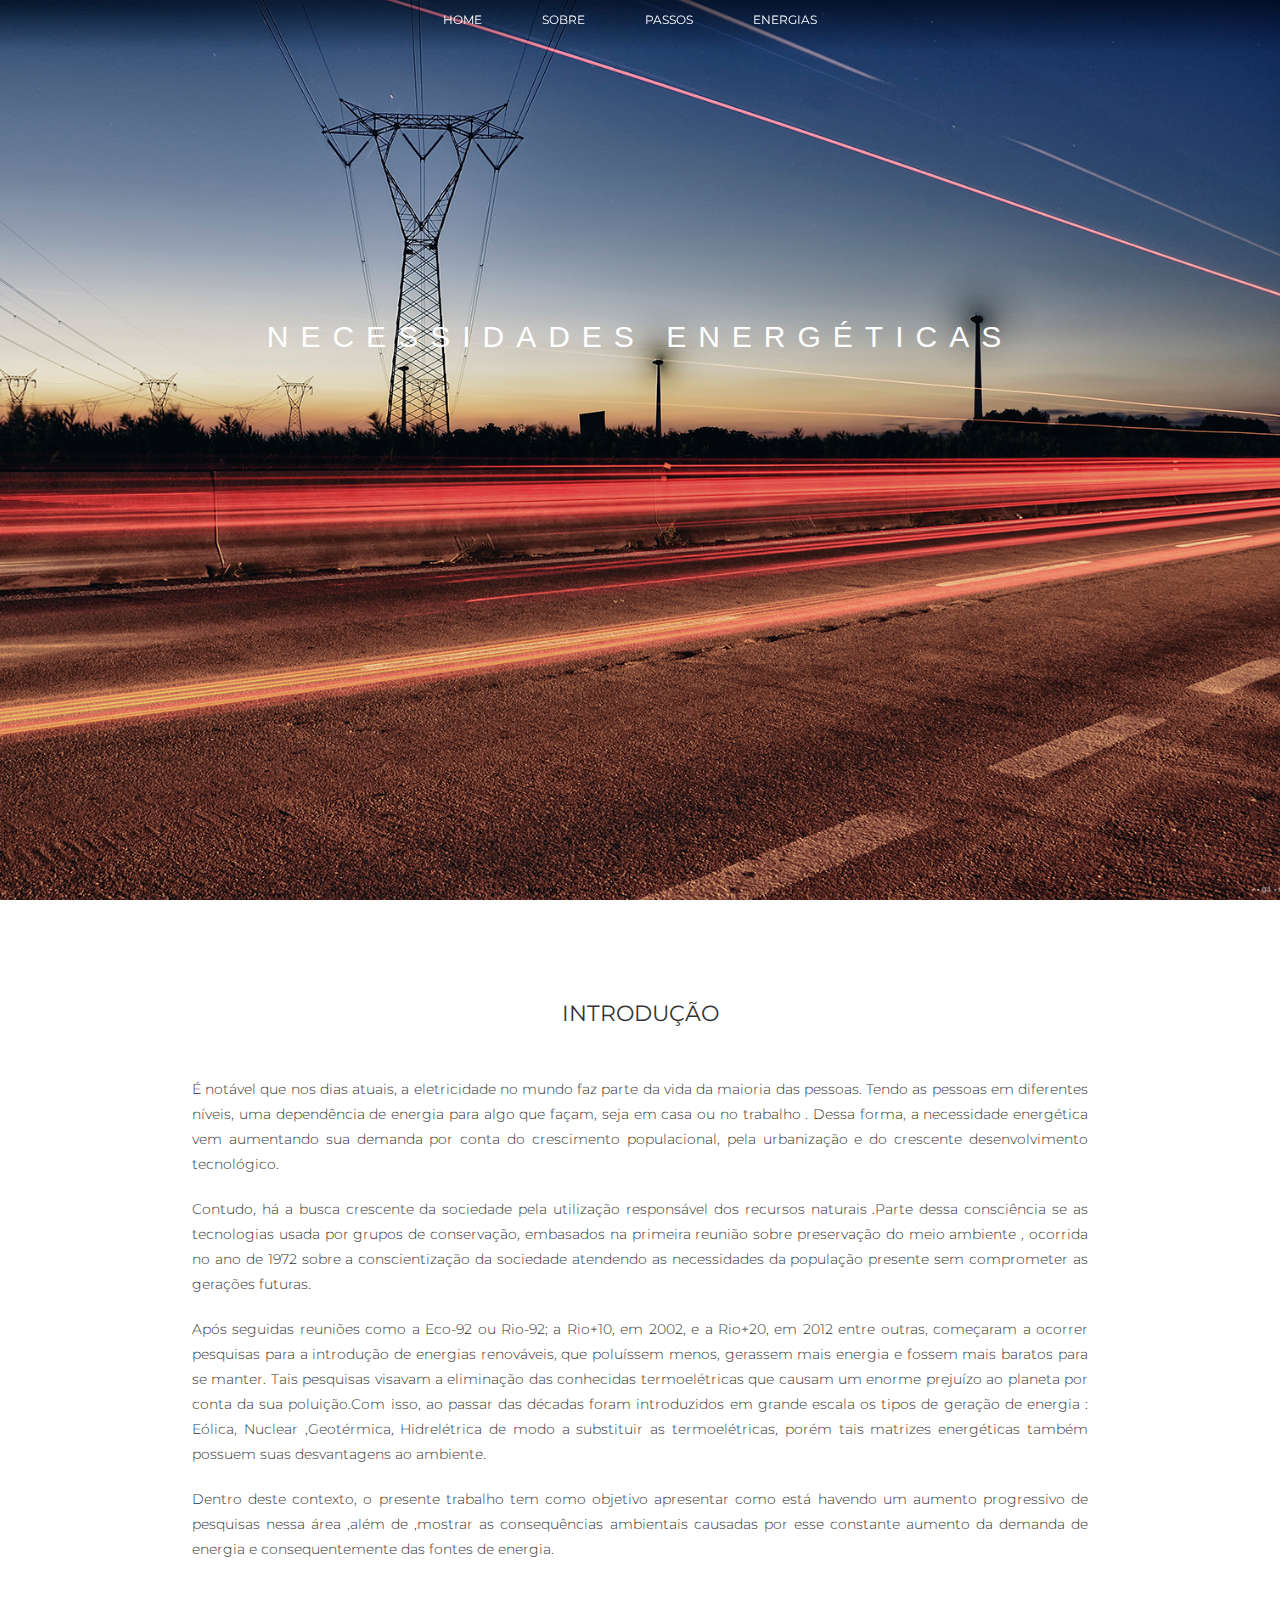
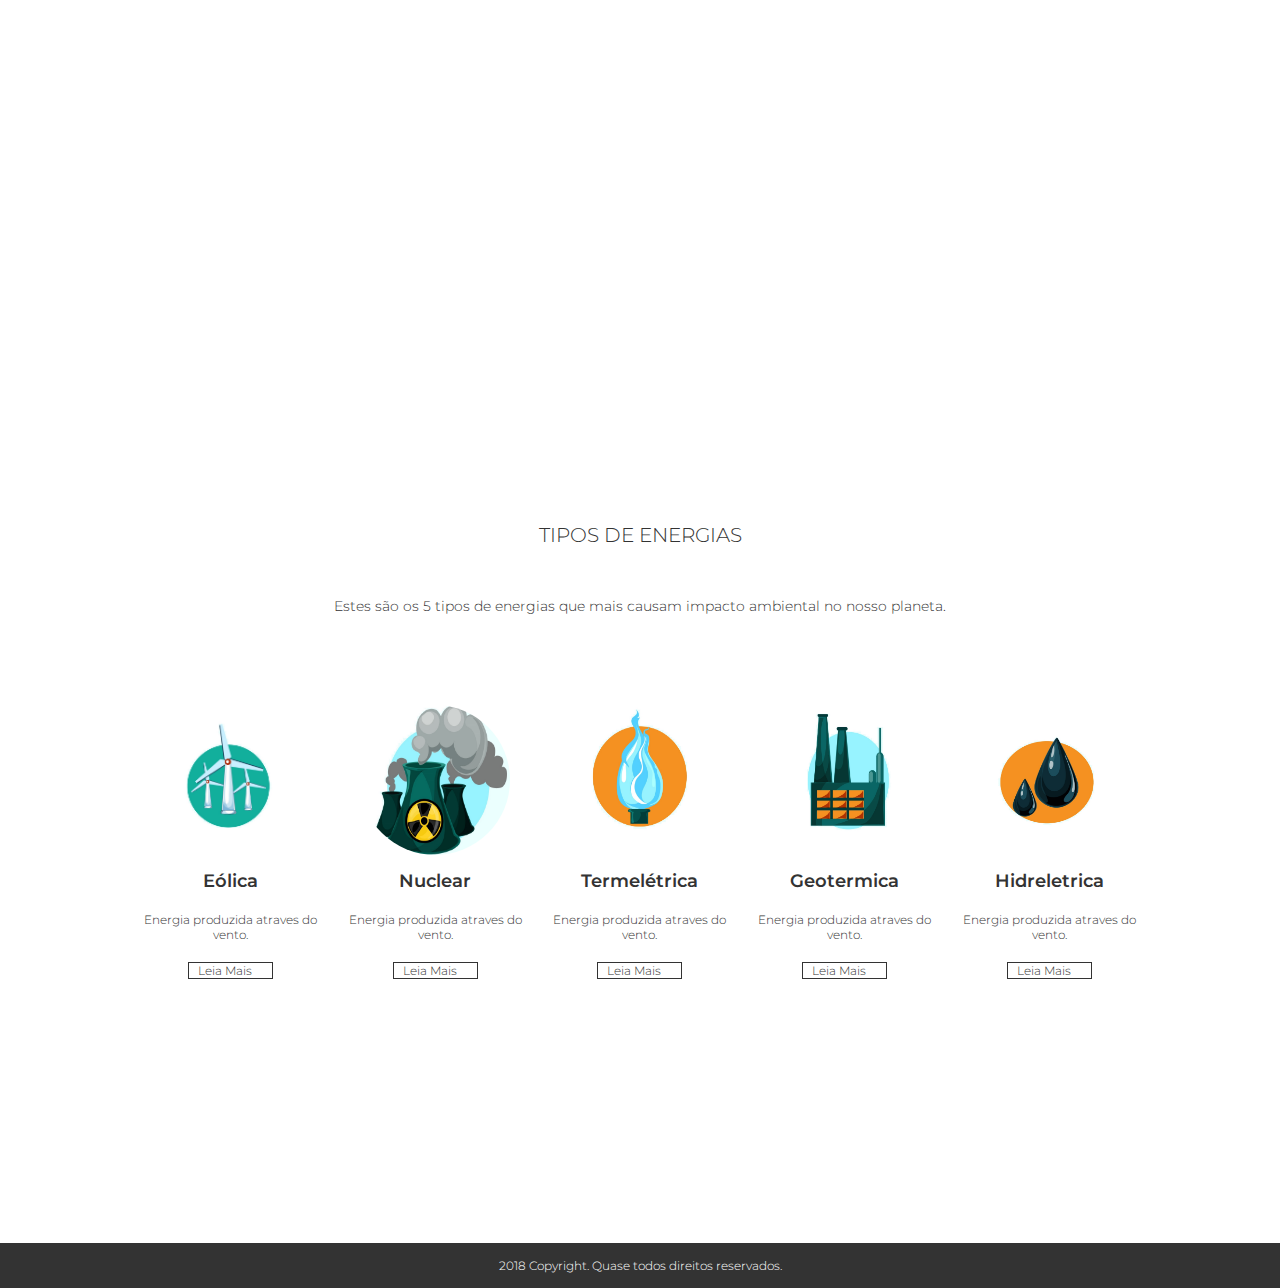
<file: index.html>
<!DOCTYPE html>
<html lang="en">
<head>
    <meta charset="UTF-8">
    <title>Necessidades Energéticas</title>
    
    <link href="https://fonts.googleapis.com/css?family=Quicksand" rel="stylesheet">
    <link href='http://fonts.googleapis.com/css?family=Montserrat:400,700' rel='stylesheet' type='text/css'>
    
    <link rel="stylesheet" href="https://use.fontawesome.com/releases/v5.0.10/css/all.css" integrity="sha384-+d0P83n9kaQMCwj8F4RJB66tzIwOKmrdb46+porD/OvrJ+37WqIM7UoBtwHO6Nlg" crossorigin="anonymous">
    
    
    <link rel="stylesheet" href="css/animate.css">
    <link rel="stylesheet" href="css/hover.css">
    <link rel="stylesheet" href="css/grid.css">
    <link rel="stylesheet" href="css/reset.css">
    <link rel="stylesheet" href="css/style.css">
    
    
    <script src="https://code.jquery.com/jquery-3.3.1.min.js"></script>
    <script type="text/javascript">
        document.documentElement.className += 'js';
    </script>
</head>
<body>
    <section id="intro" class="animated fadeIn">
        <header class="header">
           <div class="menu">
                <nav class="animated bounceInDown">
                    <ul class="nav-header">
                        <li><a href="#intro" class="active hvr-underline-from-center">Home</a></li>
                        <li><a href="#intro_index" class="ativo hvr-underline-from-center">Sobre</a></li>
                        <li><a href="#team-section" class="ativo hvr-underline-from-center">Passos</a></li>
                        <li><a href="#" class="ativo">Energias<i class="fas fa-angle-down"></i></a>
                            <ul>
                                <li><a href="eolica.html" class="hvr-underline-from-center">Eólica</a></li>
                                <li><a href="nuclear.html" class="hvr-underline-from-center">Nuclear</a></li>
                                <li><a href="hidreletrica.html" class="hvr-underline-from-center">Hidrelétrica</a></li>
                                <li><a href="termeletrica.html" class="hvr-underline-from-center">Termelétrica</a></li>
                                <li><a href="geotermica.html" class="hvr-underline-from-center">Geotermica</a></li>
                            </ul>
                        </li>
                    </ul>
                </nav>	    	    
            </div>
        </header>   
       
        <div class="header_title animated fadeIn">
            <h1>Necessidades Energéticas</h1> 
        </div>
        <div class="button_container">
         <div class="button animated bounceInUp">
             <a href="#intro_index" class=""><i class="fas fa-chevron-down"></i>
             </a> 
         </div> 
         </div>
    </section>
    <!--   FIM HEADER INDEX  -->
    
    
    <!--   INICIO INTRODUÇAO INDEX  -->
    <section id="intro_index">
        <div class="conteudo_intro">
           
           <h2>Introdução</h2>
           <hr class="padding">
            <p>É notável que nos dias atuais, a eletricidade no mundo faz parte da vida da maioria das pessoas. Tendo  as pessoas  em diferentes  níveis, uma  dependência de energia  para algo que façam, seja em casa ou  no trabalho . Dessa forma, a necessidade energética  vem aumentando sua demanda por conta do crescimento populacional, pela urbanização e do crescente desenvolvimento tecnológico.</p>
        
            <p>Contudo, há a busca crescente da sociedade pela utilização responsável dos recursos naturais .Parte dessa consciência se as tecnologias usada por grupos de conservação, embasados na primeira reunião sobre preservação do meio ambiente , ocorrida no ano de 1972 sobre a conscientização da sociedade atendendo as necessidades da população presente sem comprometer as gerações futuras.</p>
        
            <p>Após seguidas reuniões como a Eco-92 ou Rio-92; a Rio+10, em 2002, e a Rio+20, em 2012 entre outras, começaram a ocorrer pesquisas para a introdução de energias renováveis, que poluíssem menos, gerassem mais energia e fossem mais baratos para se manter. Tais pesquisas visavam a eliminação das conhecidas termoelétricas que causam um enorme prejuízo ao planeta por conta da sua poluição.Com isso, ao passar das décadas foram introduzidos em grande escala os tipos de geração de energia : Eólica, Nuclear ,Geotérmica, Hidrelétrica de modo a substituir as termoelétricas, porém  tais matrizes energéticas também possuem suas desvantagens ao ambiente. </p>
            
            <p>Dentro deste contexto, o presente trabalho tem como objetivo  apresentar como está havendo um aumento progressivo  de pesquisas nessa área ,além de ,mostrar as consequências ambientais causadas por esse constante aumento da demanda de energia e consequentemente das fontes de energia.</p>
        </div>
    </section>
    <!--   FIM INTRODUÇAO INDEX  -->
    
    
    <!--   INICIO PARALLAX INDEX  -->
    <div class="parallax">
        <div class="parallax-inner">
        </div>
    </div>
    <!--   FIM PARALLAX INDEX  -->
    
    <!--   INICIO TAB-MENU INDEX  -->
    <div id="team-section" class="text-center">
        <div class="container_energia">
            <div class="section-title">
                <h2>Tipos de Energias</h2>
                <hr class="padding">
                <p>Estes são os 5 tipos de energias que mais causam impacto ambiental no nosso planeta.</p>
            </div>

            <div class="containerGeral">
                <div class="box_container">
                    <div class="box_img">
                        <img src="img/vetores/3.jpg" alt="Imagem">                
                    </div> 
                    <div class="box_texto">
                        <h2>Eólica</h2>
                        <p>Energia produzida atraves do vento.</p>
                    </div>
                    
                    <div class="button_energias">
                        <a href="eolica.html">Leia Mais<i class="fas fa-angle-right"></i></a>    
                    </div>
                </div>
           
            <div class="box_container">           
                <div class="box_img">
                    <img src="img/vetores/6.jpg" alt="Imagem">                
                </div>
                <div class="box_texto">
                    <h2>Nuclear</h2>
                    <p>Energia produzida atraves do vento.</p>
                </div>
                
                <div class="button_energias">
                    <a href="nuclear.html">Leia Mais<i class="fas fa-angle-right"></i></a>
                </div>
            </div>
           
            <div class="box_container">           
                <div class="box_img">
                    <img src="img/vetores/10.jpg" alt="Imagem">                
                </div>
                <div class="box_texto">
                    <h2>Termelétrica</h2>
                    <p>Energia produzida atraves do vento.</p>
                </div>
                
                <div class="button_energias">
                    <a href="termeletrica.html">Leia Mais<i class="fas fa-angle-right"></i></a>
                </div>
            </div>
          
            <div class="box_container">           
                <div class="box_img">
                    <img src="img/vetores/8.jpg" alt="Imagem">                
                </div>
                <div class="box_texto">
                    <h2>Geotermica</h2>
                    <p>Energia produzida atraves do vento.</p>
                </div>
                
                <div class="button_energias">
                    <a href="geotermica.html">Leia Mais<i class="fas fa-angle-right"></i></a>
                </div>
            </div>
           
            <div class="box_container">          
                <div class="box_img">
                    <img src="img/vetores/7.jpg" alt="Imagem">                
                </div>
                <div class="box_texto">
                    <h2>Hidreletrica</h2>
                    <p>Energia produzida atraves do vento.</p>
                </div>
                
                <div class="button_energias">
                    <a href="hidreletrica.html">Leia Mais<i class="fas fa-angle-right"></i></a>
                </div>
            </div>
    </div>
        </div>
    </div>
       
    <!--   FIM TAB-MENU INDEX  -->
    
    
    
    <!--   INICIO  RODAPE INDEX  -->
    <footer class="footer">
            <div class="copy">
                <p>2018 Copyright. Quase todos direitos reservados.</p>
            </div>
    </footer>
    <!--   FIM RODAPE INDEX  -->

    
    <script type="text/javascript" src="js/main.js"></script> 
</body>
</html>
</file>
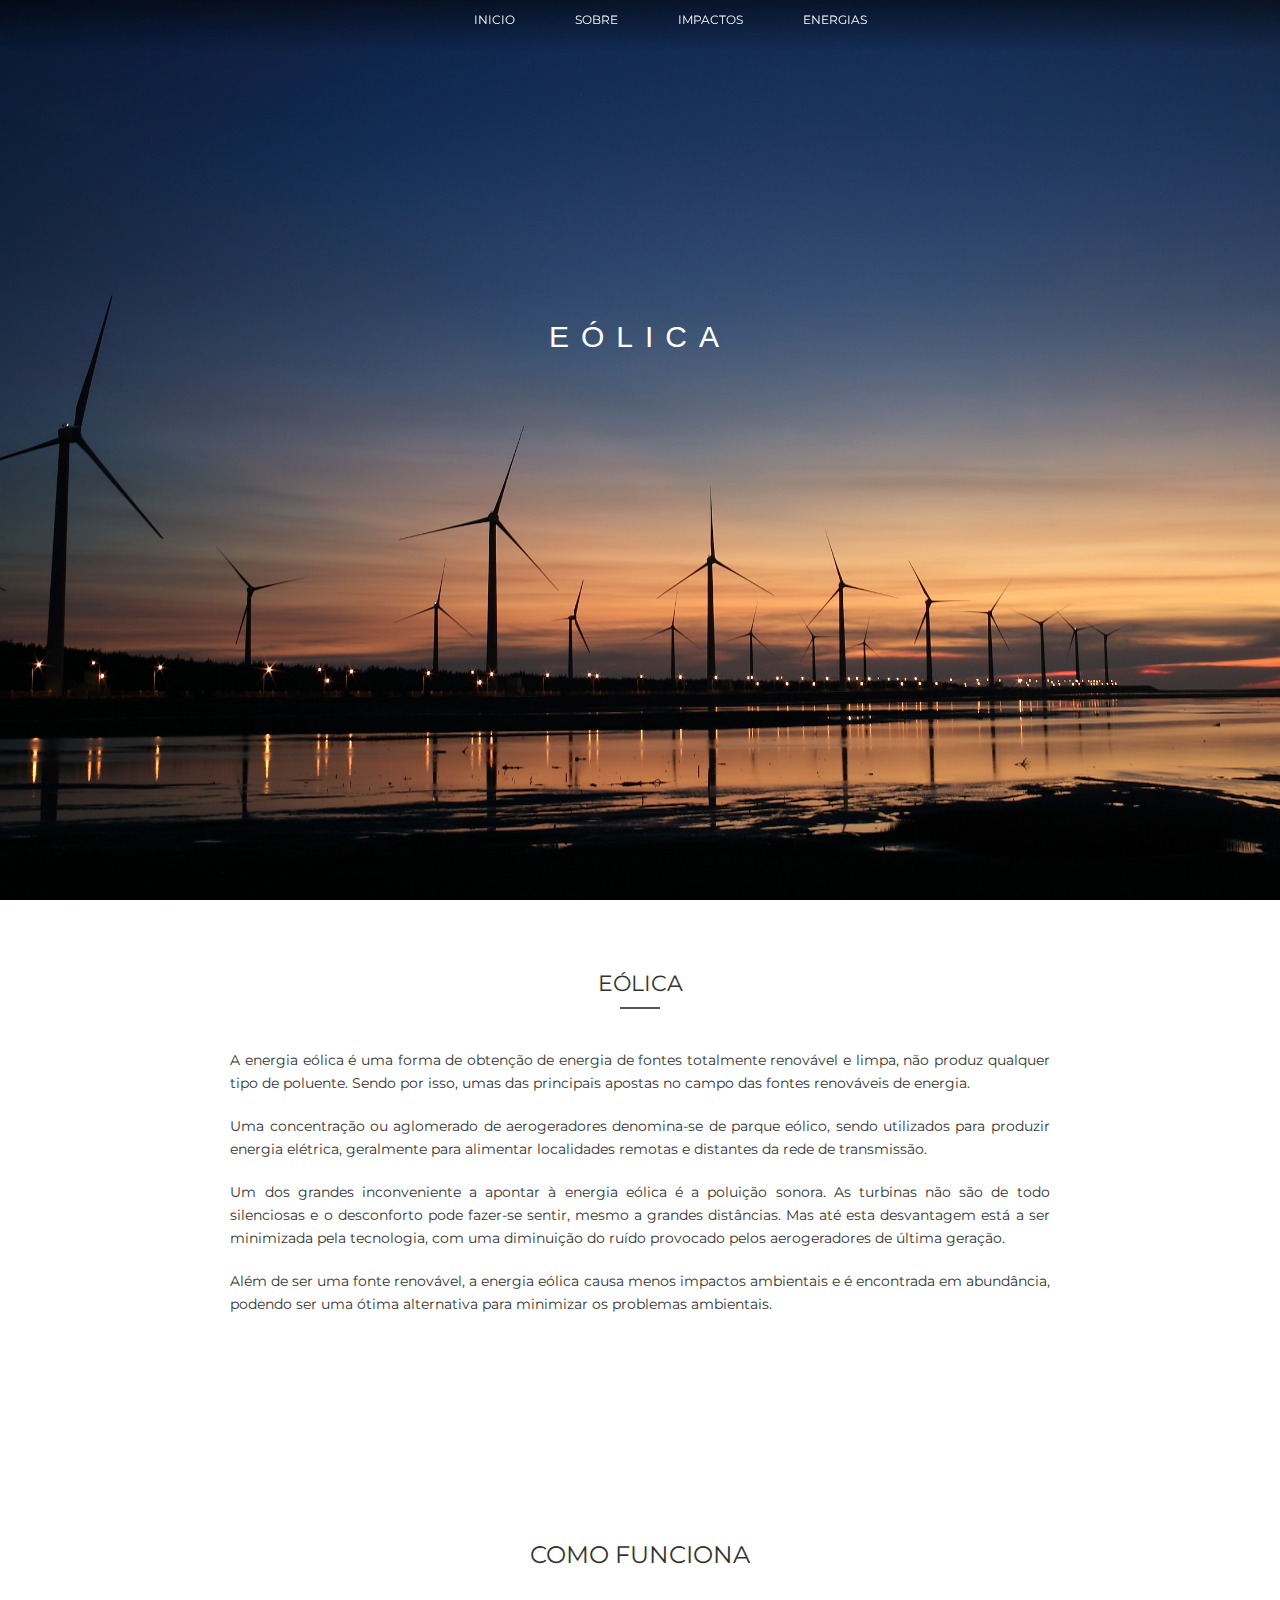
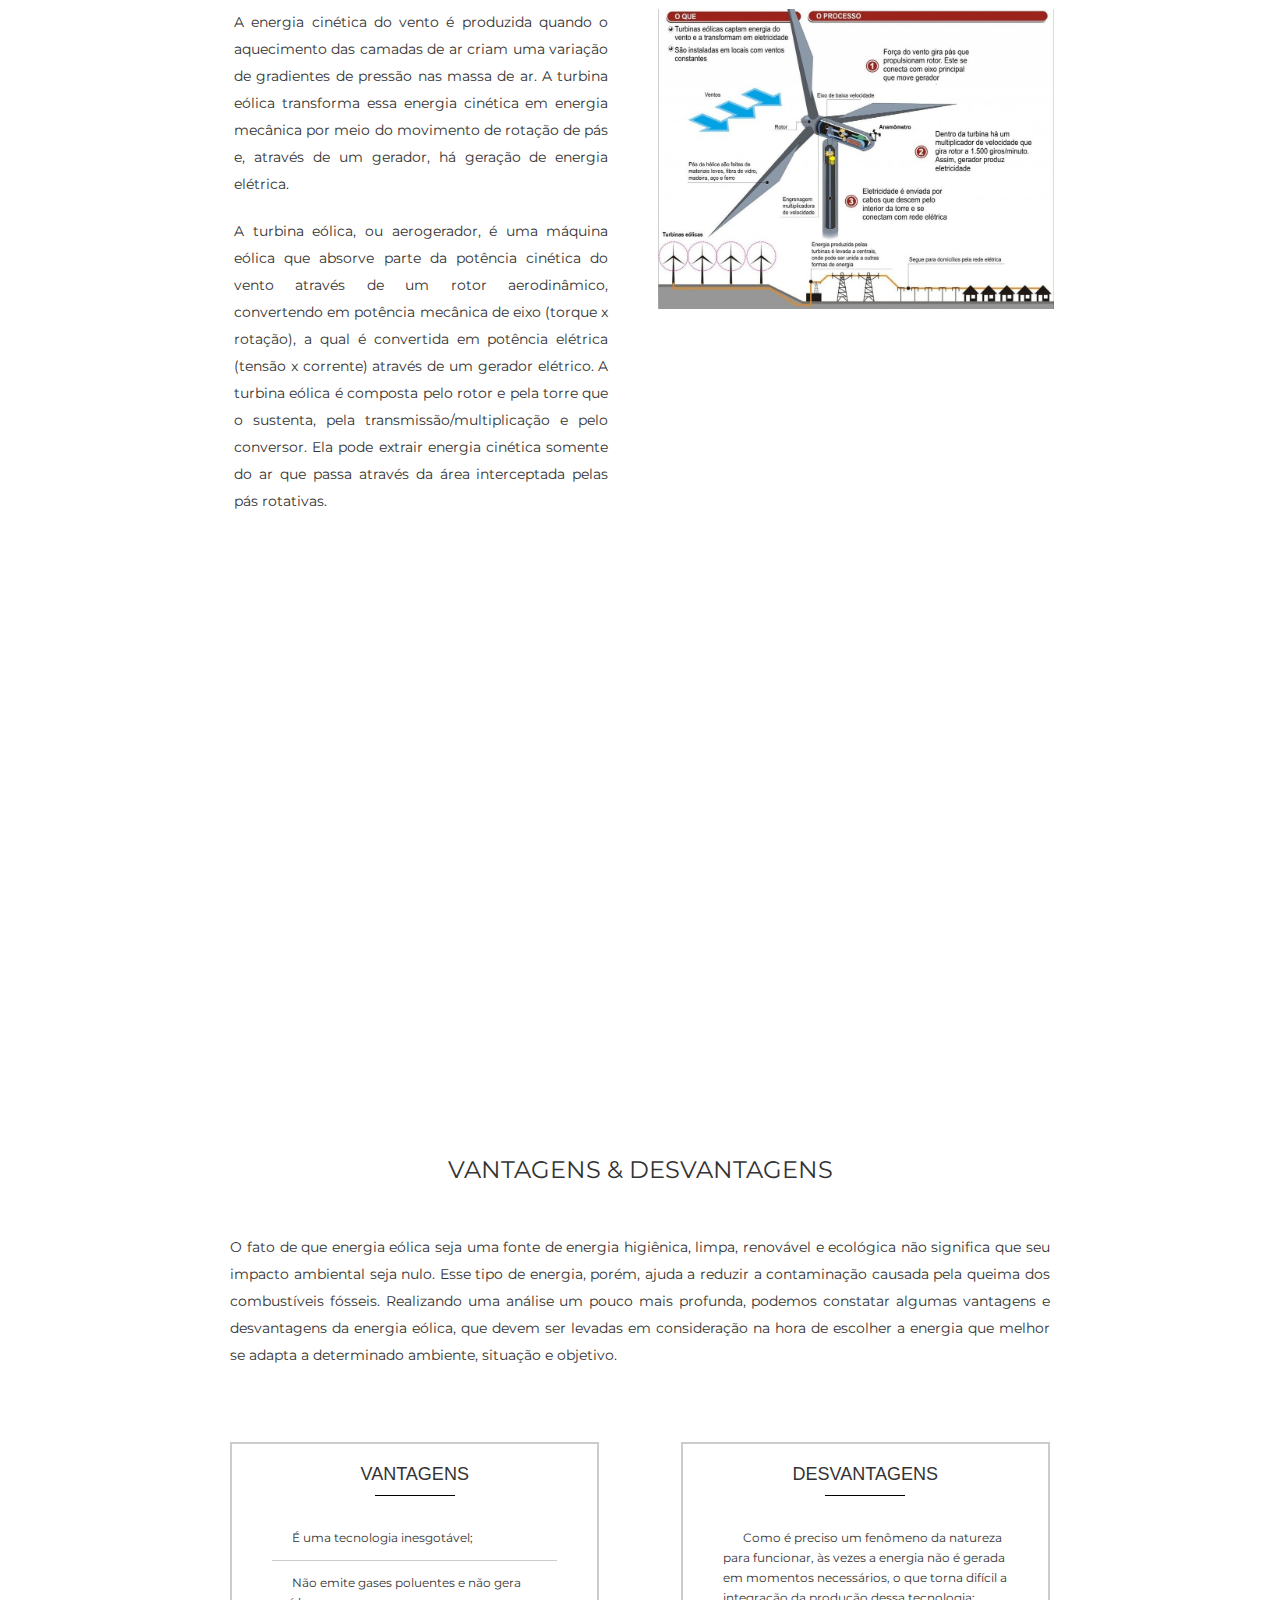
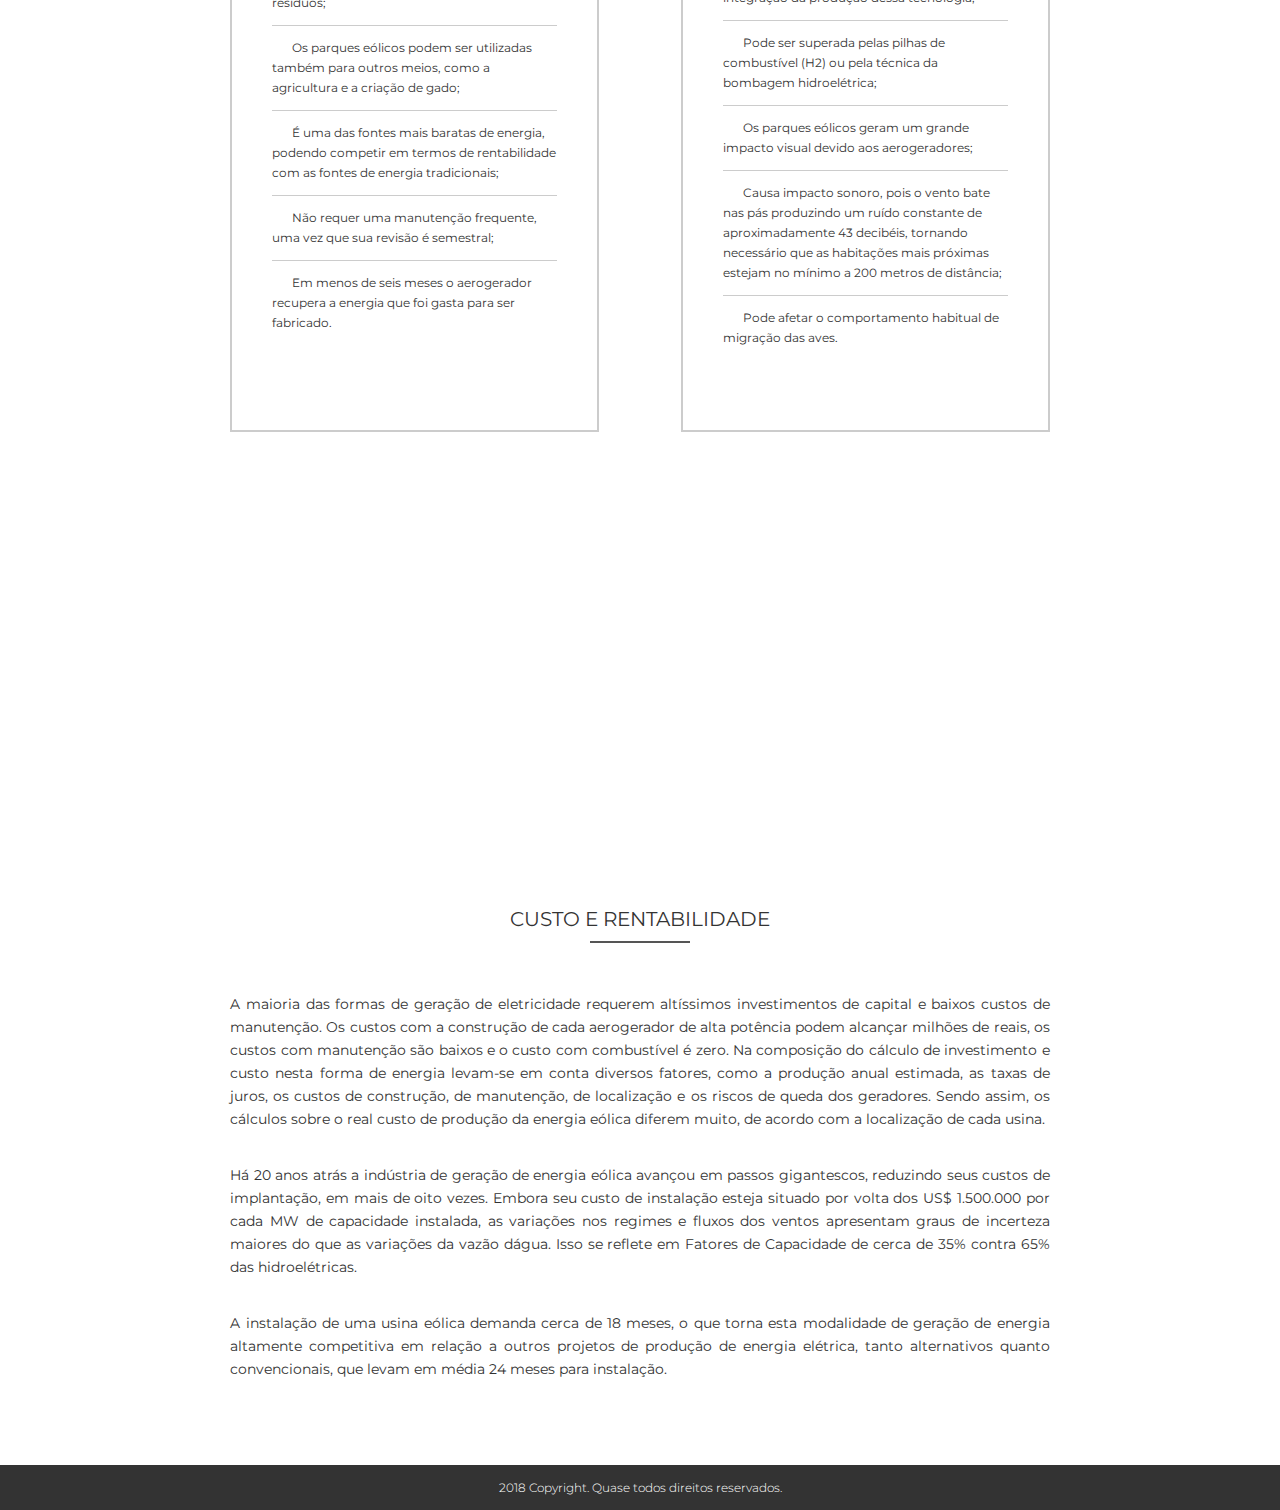
<file: eolica.html>
<!DOCTYPE html>
<html lang="en">
<head>
    <meta charset="UTF-8">
    <title>Eólica</title>
    
    <link href="https://fonts.googleapis.com/css?family=Quicksand" rel="stylesheet">
    <link href='http://fonts.googleapis.com/css?family=Montserrat:400,700' rel='stylesheet' type='text/css'>
    
    <link rel="stylesheet" href="https://use.fontawesome.com/releases/v5.0.10/css/all.css" integrity="sha384-+d0P83n9kaQMCwj8F4RJB66tzIwOKmrdb46+porD/OvrJ+37WqIM7UoBtwHO6Nlg" crossorigin="anonymous">
    
    <link rel="stylesheet" href="css/animate.css">
    <link rel="stylesheet" href="css/hover.css">
    <link rel="stylesheet" href="css/grid.css">
    <link rel="stylesheet" href="css/reset.css">
    <link rel="stylesheet" href="css/style.css">
    
    
    <script src="https://code.jquery.com/jquery-3.3.1.min.js"></script>
    <script type="text/javascript">
        document.documentElement.className += 'js';
    </script>
</head>
<body>
    <section id="intro_eolica" class="animated fadeIn">
        <header class="header">
           <div class="menu">
                <nav class="animated bounceInDown">
                    <ul class="nav-header">
                        <li><a href="index.html" class="ativo"><i class="fas fa-home"></i></a></li>
                        <li><a href="#intro_eolica" class="active hvr-underline-from-center">Inicio</a></li>
                        <li><a href="#introducao_eolica" class="ativo hvr-underline-from-center">Sobre</a></li>
                        <li><a href="#introducao3" class="ativo hvr-underline-from-center">Impactos</a></li>
                        <li><a href="#" class="ativo">Energias<i class="fas fa-angle-down"></i></a>
                            <ul>
                                <li><a href="eolica.html" class="hvr-underline-from-center">Eólica</a></li>
                                <li><a href="nuclear.html" class="hvr-underline-from-center">Nuclear</a></li>
                                <li><a href="hidreletrica.html" class="hvr-underline-from-center">Hidrelétrica</a></li>
                                <li><a href="termeletrica.html" class="hvr-underline-from-center">Termelétrica</a></li>
                                <li><a href="geotermica.html" class="hvr-underline-from-center">Geotermica</a></li>
                            </ul>
                        </li>
                    </ul>
                </nav>	    	    
            </div>
        </header>   
       
        <div class="header_title animated fadeIn">
            <h1>Eólica</h1> 
        </div>
        <div class='button_container'>
         <div class="button animated bounceInUp">
             <a href="#introducao_eolica" class=""><i class="fas fa-chevron-down"></i></a> 
         </div> 
         </div>
    </section>
    <!--   FIM HEADER EOLICA  -->
    
    
    <!--  INICIO INTRODUÇAO EOLICA -->
    <section id="introducao_eolica">
        <div class="texto1_eolica">
            <h2>Eólica</h2>
        
            <p>A energia eólica é uma forma de obtenção de energia de fontes totalmente renovável e limpa, não produz qualquer tipo de poluente. Sendo por isso, umas das principais apostas no campo das fontes renováveis de energia.</p>
        
            <p>Uma concentração ou aglomerado de aerogeradores denomina-se de parque eólico, sendo utilizados para produzir energia elétrica, geralmente para alimentar localidades remotas e distantes da rede de transmissão.</p>
            
            <p>Um dos grandes inconveniente a apontar à energia eólica é a poluição sonora. As turbinas não são de todo silenciosas e o desconforto pode fazer-se sentir, mesmo a grandes distâncias. Mas até esta desvantagem está a ser minimizada pela tecnologia, com uma diminuição do ruído provocado pelos aerogeradores de última geração.</p>
            
            <p>Além de ser uma fonte renovável, a energia eólica causa menos impactos ambientais e é encontrada em abundância, podendo ser uma ótima alternativa para minimizar os problemas ambientais.</p>
        </div>

		<div class="imagem-introducao">
    	</div>
    </section>
    <!--   FIM INTROCUÇAO EOLICA  -->

    <!--  INICIO COMO FUNCIONA EOLICA  -->
    <section id="what_this_eolica">
        <h2>Como funciona</h2>
        <hr>
        
        <div class="funcionamento">            
            <div class="what_texto grid-8">
                <p>A energia cinética do vento é produzida quando o     aquecimento das camadas de ar criam uma variação de gradientes de pressão nas massa de ar. A turbina eólica transforma essa energia cinética em energia mecânica por meio do movimento de rotação de pás e, através de um gerador, há geração de energia elétrica.</p>
                
                <p>A turbina eólica, ou aerogerador, é uma máquina eólica que absorve parte da potência cinética do vento através de um rotor aerodinâmico, convertendo em potência mecânica de eixo (torque x rotação), a qual é convertida em potência elétrica (tensão x corrente) através de um gerador elétrico. A turbina eólica é composta pelo rotor e pela torre que o sustenta, pela transmissão/multiplicação e pelo conversor. Ela pode extrair energia cinética somente do ar que passa através da área interceptada pelas pás rotativas.</p>
            </div>
            
            <div class="what_img grid-8">
                <img src="img/energia/como.jpeg" alt="Eólica">
            </div>    
        </div>
    </section>
    <!--   FIM COMO FUNCIONA EOLICA  -->
    
    
    <!--   INICIO PARALLAX EOLICA  -->
    <div class="parallax_eolica">
        <div class="parallax-inner">
            
        </div>
    </div>
    <!--   FIM PARALLAX EOLICA  -->
    
    
    <!--   INICIO VANTAGENS E DESVANTAGENS EOLICA  -->
    <section id="introducao3">
        <div class="listas">
            <h2>Vantagens & Desvantagens</h2>
            <p>O fato de que energia eólica seja uma fonte de energia higiênica, limpa, renovável e ecológica não significa que seu impacto ambiental seja nulo. Esse tipo de energia, porém, ajuda a reduzir a contaminação causada pela queima dos combustíveis fósseis. Realizando uma análise um pouco mais profunda, podemos constatar algumas vantagens e desvantagens da energia eólica, que devem ser levadas em consideração na hora de escolher a energia que melhor se adapta a determinado ambiente, situação e objetivo.</p>
            
            <div class="conteudo_listas">
                <div class="vantagens">
                    <h3>Vantagens</h3>
                    <ul>
                        <li><i class="fas fa-check"></i>É uma tecnologia inesgotável;</li>
                        <li><i class="fas fa-check"></i>Não emite gases poluentes e não gera resíduos;</li>
                        <li><i class="fas fa-check"></i>Os parques eólicos podem ser utilizadas também para outros meios, como a agricultura e a criação de gado;</li>
                        <li><i class="fas fa-check"></i>É uma das fontes mais baratas de energia, podendo competir em termos de rentabilidade com as fontes de energia tradicionais;</li>
                        <li><i class="fas fa-check"></i>Não requer uma manutenção frequente, uma vez que sua revisão é semestral;</li>
                        <li><i class="fas fa-check"></i>Em menos de seis meses o aerogerador recupera a energia que foi gasta para ser fabricado.</li>
                    </ul>
                </div>
            
                <div class="desvantagens">
                    <h3>Desvantagens</h3>
                    <ul>
                        <li><i class="fas fa-times"></i>Como é preciso um fenômeno da natureza para funcionar, às vezes a energia não é gerada em momentos necessários, o que torna difícil a integração da produção dessa tecnologia;</li>
                        <li><i class="fas fa-times"></i>Pode ser superada pelas pilhas de combustível (H2) ou pela técnica da bombagem hidroelétrica;</li>
                        <li><i class="fas fa-times"></i>Os parques eólicos geram um grande impacto visual devido aos aerogeradores;</li>
                        <li><i class="fas fa-times"></i>Causa impacto sonoro, pois o vento bate nas pás produzindo um ruído constante de aproximadamente 43 decibéis, tornando necessário que as habitações mais próximas estejam no mínimo a 200 metros de distância;</li>
                        <li><i class="fas fa-times"></i>Pode afetar o comportamento habitual de migração das aves.</li>
                    </ul>
                </div>
            </div>    
        </div>
    </section>
    <!--   FIM VANTAGENS E DESVANTAGENS  -->
    

    <!--   INICIO CUSTOS EOLICA  -->
    <section id="custo">
        <div class="texto2 texto_eolica">
            <h2>Custo e Rentabilidade</h2>
        
            <p>A maioria das formas de geração de eletricidade requerem altíssimos investimentos de capital e baixos custos de manutenção. Os custos com a construção de cada aerogerador de alta potência podem alcançar milhões de reais, os custos com manutenção são baixos e o custo com combustível é zero. Na composição do cálculo de investimento e custo nesta forma de energia levam-se em conta diversos fatores, como a produção anual estimada, as taxas de juros, os custos de construção, de manutenção, de localização e os riscos de queda dos geradores. Sendo assim, os cálculos sobre o real custo de produção da energia eólica diferem muito, de acordo com a localização de cada usina.</p>
        
            <p>Há 20 anos atrás a indústria de geração de energia eólica avançou em passos gigantescos, reduzindo seus custos de implantação, em mais de oito vezes. Embora seu custo de instalação esteja situado por volta dos US$ 1.500.000 por cada MW de capacidade instalada, as variações nos regimes e fluxos dos ventos apresentam graus de incerteza maiores do que as variações da vazão dágua. Isso se reflete em Fatores de Capacidade de cerca de 35% contra 65% das hidroelétricas.</p>
        
            <p>A instalação de uma usina eólica demanda cerca de 18 meses, o que torna esta modalidade de geração de energia altamente competitiva em relação a outros projetos de produção de energia elétrica, tanto alternativos quanto convencionais, que levam em média 24 meses para instalação.</p>
        </div>        
    </section>
    <!--   FIM CUSTOS EOLICA  -->
    
    
    <!--   INICIO  RODAPE INDEX  -->
    <footer class="footer">
            <div class="copy">
                <p>2018 Copyright. Quase todos direitos reservados.</p>
            </div>
    </footer>
    <!--   FIM RODAPE INDEX  -->
    
    

    
    <script type="text/javascript" src="js/main-bug.js"></script> 
</body>
</html>
</file>
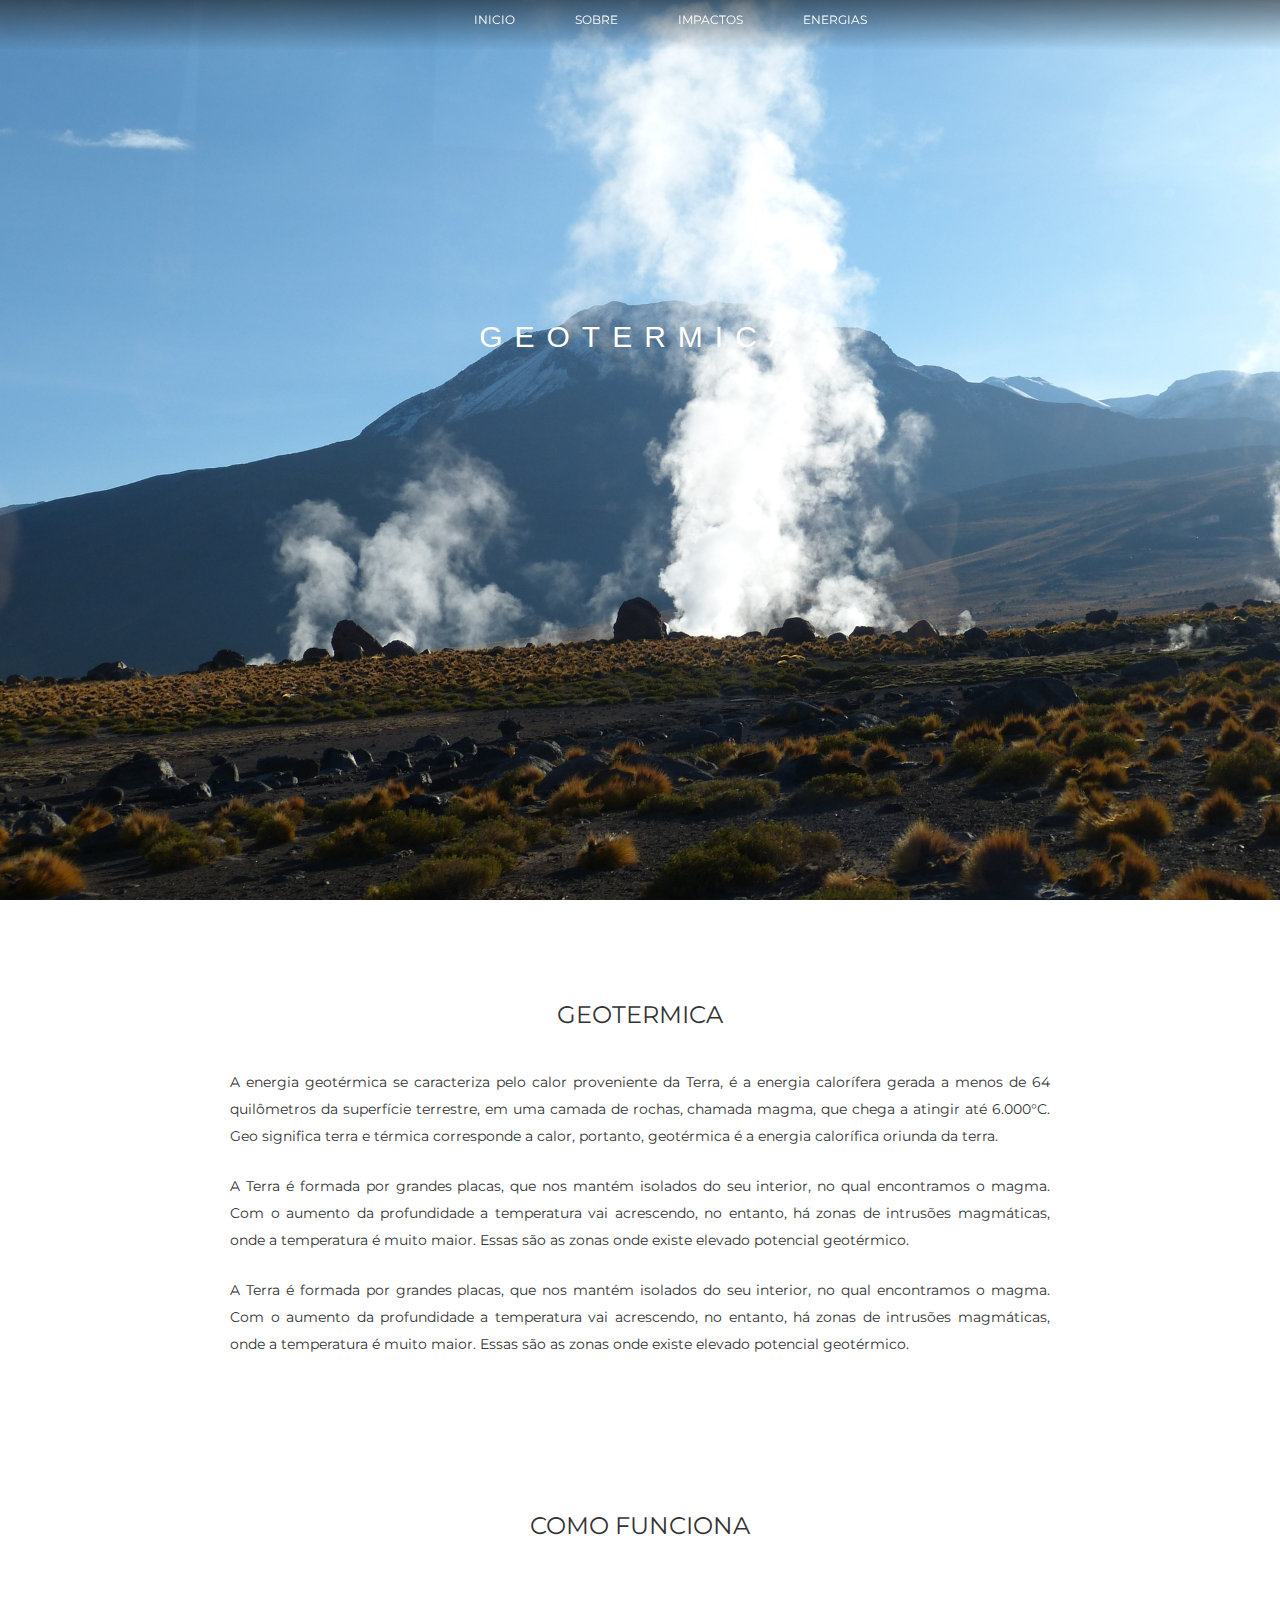
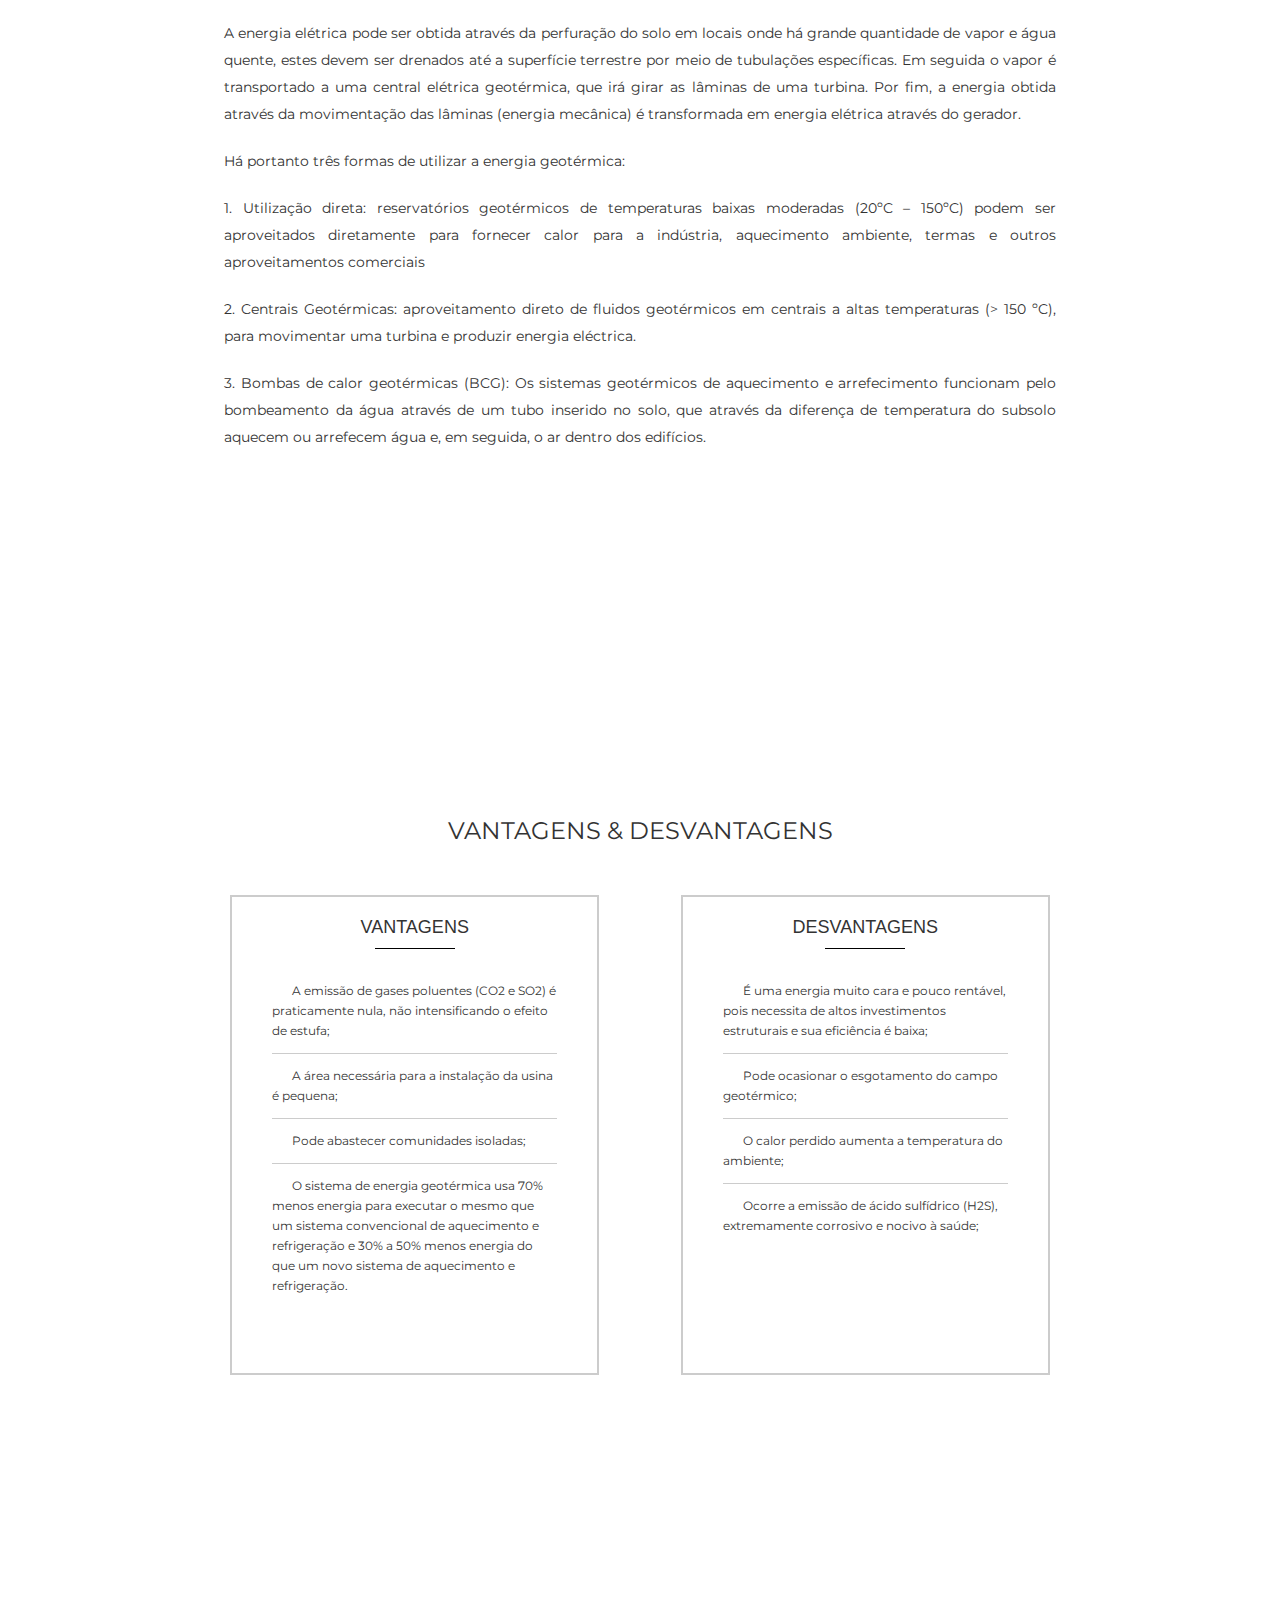
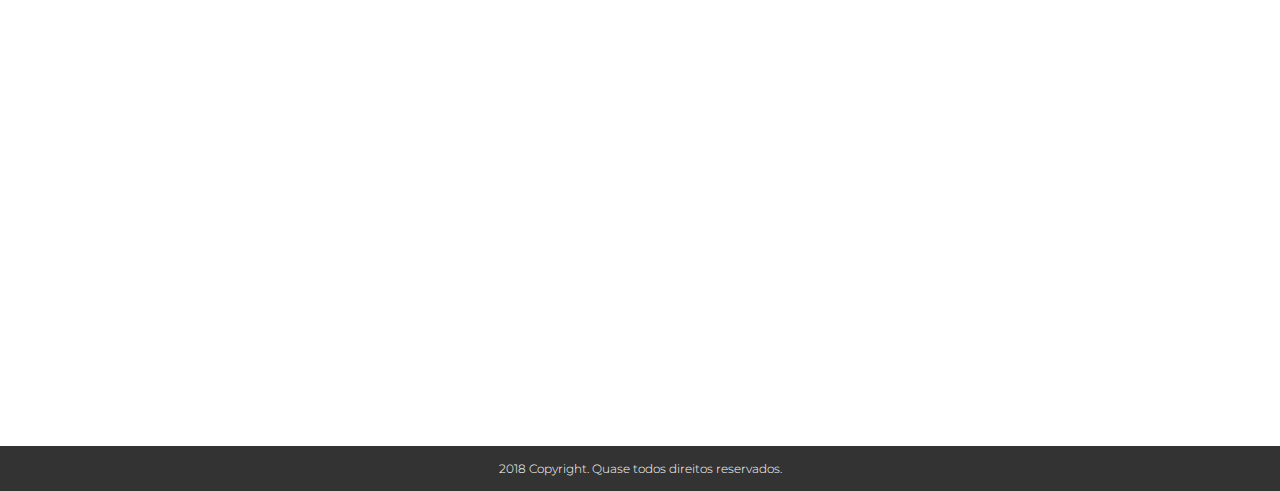
<file: geotermica.html>
<!DOCTYPE html>
<html lang="en">
<head>
    <meta charset="UTF-8">
    <title>Geotermica</title>
    
    <link href="https://fonts.googleapis.com/css?family=Quicksand" rel="stylesheet">
    <link href='http://fonts.googleapis.com/css?family=Montserrat:400,700' rel='stylesheet' type='text/css'>
    
    <link rel="stylesheet" href="https://use.fontawesome.com/releases/v5.0.10/css/all.css" integrity="sha384-+d0P83n9kaQMCwj8F4RJB66tzIwOKmrdb46+porD/OvrJ+37WqIM7UoBtwHO6Nlg" crossorigin="anonymous">
    
    <link rel="stylesheet" href="css/animate.css">
    <link rel="stylesheet" href="css/hover.css">
    <link rel="stylesheet" href="css/grid.css">
    <link rel="stylesheet" href="css/reset.css">
    <link rel="stylesheet" href="css/style.css">
    
    
    <script src="https://code.jquery.com/jquery-3.3.1.min.js"></script>
    <script type="text/javascript">
        document.documentElement.className += 'js';
    </script>
</head>
<body>
    <section id="intro_geotermica" class="animated fadeIn">
        <header class="header">
           <div class="menu">
                <nav class="animated bounceInDown">
                    <ul class="nav-header">
                        <li><a href="index.html" class="ativo"><i class="fas fa-home"></i></a></li>
                        <li><a href="#intro_geotermica" class="active hvr-underline-from-center">Inicio</a></li>
                        <li><a href="#introducao_geotermica" class="ativo hvr-underline-from-center">Sobre</a></li>
                        <li><a href="#introducao3" class="ativo hvr-underline-from-center">Impactos</a></li>
                        <li><a href="#" class="ativo">Energias<i class="fas fa-angle-down"></i></a>
                            <ul>
                                <li><a href="eolica.html" class="hvr-underline-from-center">Eólica</a></li>
                                <li><a href="nuclear.html" class="hvr-underline-from-center">Nuclear</a></li>
                                <li><a href="hidreletrica.html" class="hvr-underline-from-center">Hidrelétrica</a></li>
                                <li><a href="termeletrica.html" class="hvr-underline-from-center">Termelétrica</a></li>
                                <li><a href="geotermica.html" class="hvr-underline-from-center">Geotermica</a></li>
                            </ul>
                        </li>
                    </ul>
                </nav>    	    
            </div>
        </header>   
       
        <div class="header_title animated fadeIn">
            <h1>Geotermica</h1> 
        </div>
        <div class="button_container">
         <div class="button animated bounceInUp">
             <a href="#introducao_geotermica" class=""><i class="fas fa-chevron-down"></i>
             </a> 
         </div> 
         </div>
    </section>
    
    
      <!--  INICIO INTRODUÇAO EOLICA -->
    <section id="introducao_geotermica">
        <div class="texto1_eolica">
            <h2>Geotermica</h2>
            <hr>
            <p>A energia geotérmica se caracteriza pelo calor proveniente da Terra, é a energia calorífera gerada a menos de 64 quilômetros da superfície terrestre, em uma camada de rochas, chamada magma, que chega a atingir até 6.000°C. Geo significa terra e térmica corresponde a calor, portanto, geotérmica é a energia calorífica oriunda da terra.</p>
        
            <p>A Terra é formada por grandes placas, que nos mantém isolados do seu interior, no qual encontramos o magma. Com o aumento da profundidade a temperatura vai acrescendo, no entanto, há zonas de intrusões magmáticas, onde a temperatura é muito maior. Essas são as zonas onde existe elevado potencial geotérmico.</p>
            <p>A Terra é formada por grandes placas, que nos mantém isolados do seu interior, no qual encontramos o magma. Com o aumento da profundidade a temperatura vai acrescendo, no entanto, há zonas de intrusões magmáticas, onde a temperatura é muito maior. Essas são as zonas onde existe elevado potencial geotérmico.</p>
        </div>


		<div class="imagem-introducao">
    	</div>
    </section>
    <!--   FIM INTROCUÇAO EOLICA  -->

    <!--  INICIO COMO FUNCIONA EOLICA  -->
    <section id="what_this_geotermica">
        <h2>Como funciona</h2>
        <hr>
        <div class="funcionamento geotermica">            
            <div class="what_texto geotermica">
                <p>A energia elétrica pode ser obtida através da perfuração do solo em locais onde há grande quantidade de vapor e água quente, estes devem ser drenados até a superfície terrestre por meio de tubulações específicas. Em seguida o vapor é transportado a uma central elétrica geotérmica, que irá girar as lâminas de uma turbina. Por fim, a energia obtida através da movimentação das lâminas (energia mecânica) é transformada em energia elétrica através do gerador.</p>
                
                <p>Há portanto três formas de utilizar a energia geotérmica:</p>
                <p>1.  Utilização direta:  reservatórios geotérmicos de temperaturas baixas moderadas (20ºC – 150ºC) podem ser aproveitados diretamente para fornecer calor para a indústria, aquecimento ambiente, termas e outros aproveitamentos comerciais</p>

                <p>2.   Centrais Geotérmicas: aproveitamento direto de fluidos geotérmicos em centrais a altas temperaturas (> 150 ºC), para movimentar uma turbina e produzir energia eléctrica.</p>

                <p>3. Bombas de calor geotérmicas (BCG): Os sistemas geotérmicos de aquecimento e arrefecimento funcionam pelo bombeamento da água através de um tubo inserido no solo, que através da diferença de temperatura do subsolo aquecem ou arrefecem água e, em seguida, o ar dentro dos edifícios.</p>
            </div>
            
               
        </div>
    </section>
    <!--   FIM COMO FUNCIONA EOLICA  -->
    
    
    <!--   INICIO PARALLAX EOLICA  -->
    <div class="parallax_geotermica">
        <div class="parallax-inner">
            
        </div>
    </div>
    <!--   FIM PARALLAX EOLICA  -->
    
    
    <!--   INICIO VANTAGENS E DESVANTAGENS EOLICA  -->
    <section id="introducao3">
        <div class="listas">
            <h2>Vantagens & Desvantagens</h2>
            <div class="conteudo_listas">
                <div class="vantagens geo">
                    <h3>Vantagens</h3>
                    <ul>
                        <li><i class="fas fa-check"></i>A emissão de gases poluentes (CO2 e SO2) é praticamente nula, não intensificando o efeito de estufa;</li>
                        <li><i class="fas fa-check"></i>A área necessária para a instalação da usina é pequena;</li>
                        <li><i class="fas fa-check"></i>Pode abastecer comunidades isoladas;</li>
                        <li><i class="fas fa-check"></i>O sistema de energia geotérmica usa 70% menos energia para executar o mesmo que um sistema convencional de aquecimento e refrigeração e 30% a 50% menos energia do que um novo sistema de aquecimento e refrigeração.</li>
                    </ul>
                </div>
            
                <div class="desvantagens geo">
                    <h3>Desvantagens</h3>
                    <ul>
                        <li><i class="fas fa-times"></i>É uma energia muito cara e pouco rentável, pois necessita de altos investimentos estruturais e sua eficiência é baixa;</li>
                        <li><i class="fas fa-times"></i>Pode ocasionar o esgotamento do campo geotérmico;</li>
                        <li><i class="fas fa-times"></i>O calor perdido aumenta a temperatura do ambiente;</li>
                        <li><i class="fas fa-times"></i>Ocorre a emissão de ácido sulfídrico (H2S), extremamente corrosivo e nocivo à saúde;</li>
                    </ul>
                </div>
            </div>    
        </div>
    </section>
    <!--   FIM VANTAGENS E DESVANTAGENS  -->
    

    <!--   INICIO  RODAPE INDEX  -->
    <footer class="footer">
            <div class="copy">
                <p>2018 Copyright. Quase todos direitos reservados.</p>
            </div>
    </footer>
    <!--   FIM RODAPE INDEX  -->

    
    <script type="text/javascript" src="js/main.js"></script> 
</body>
</html>
</file>
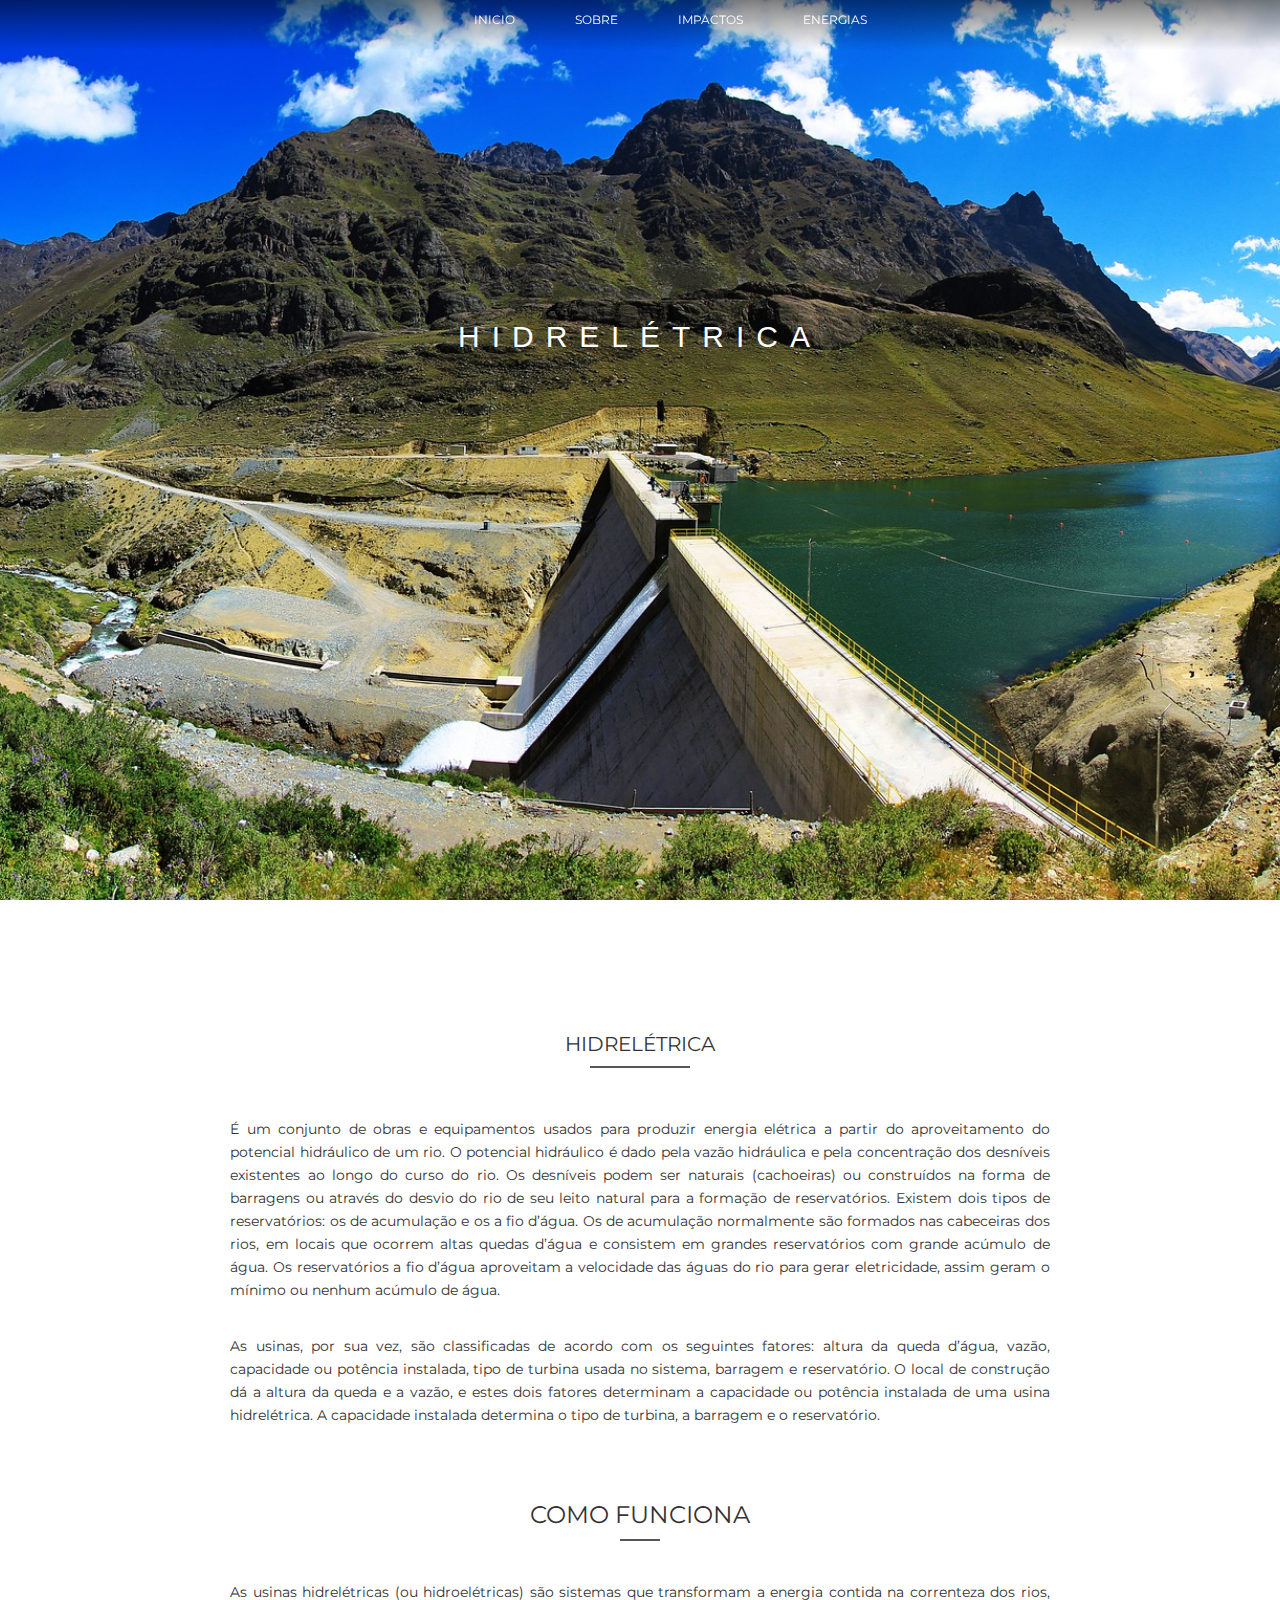
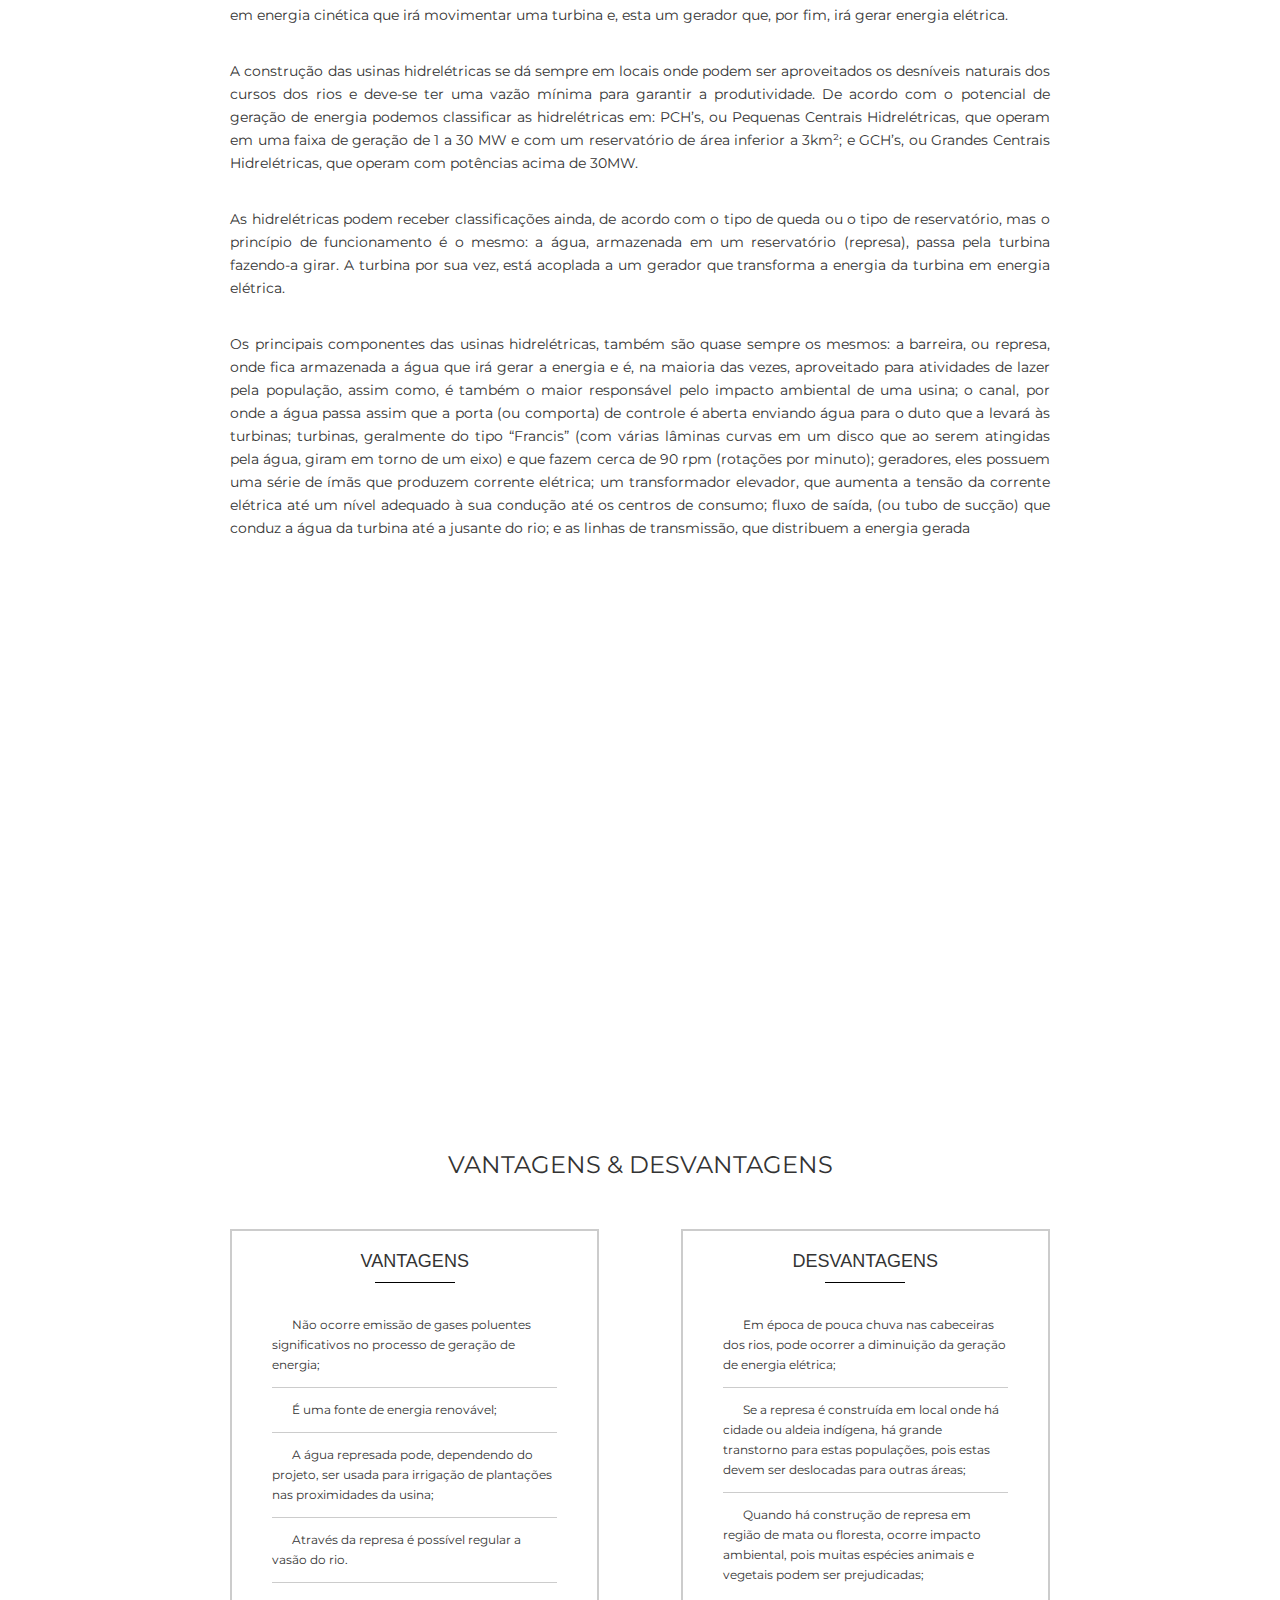
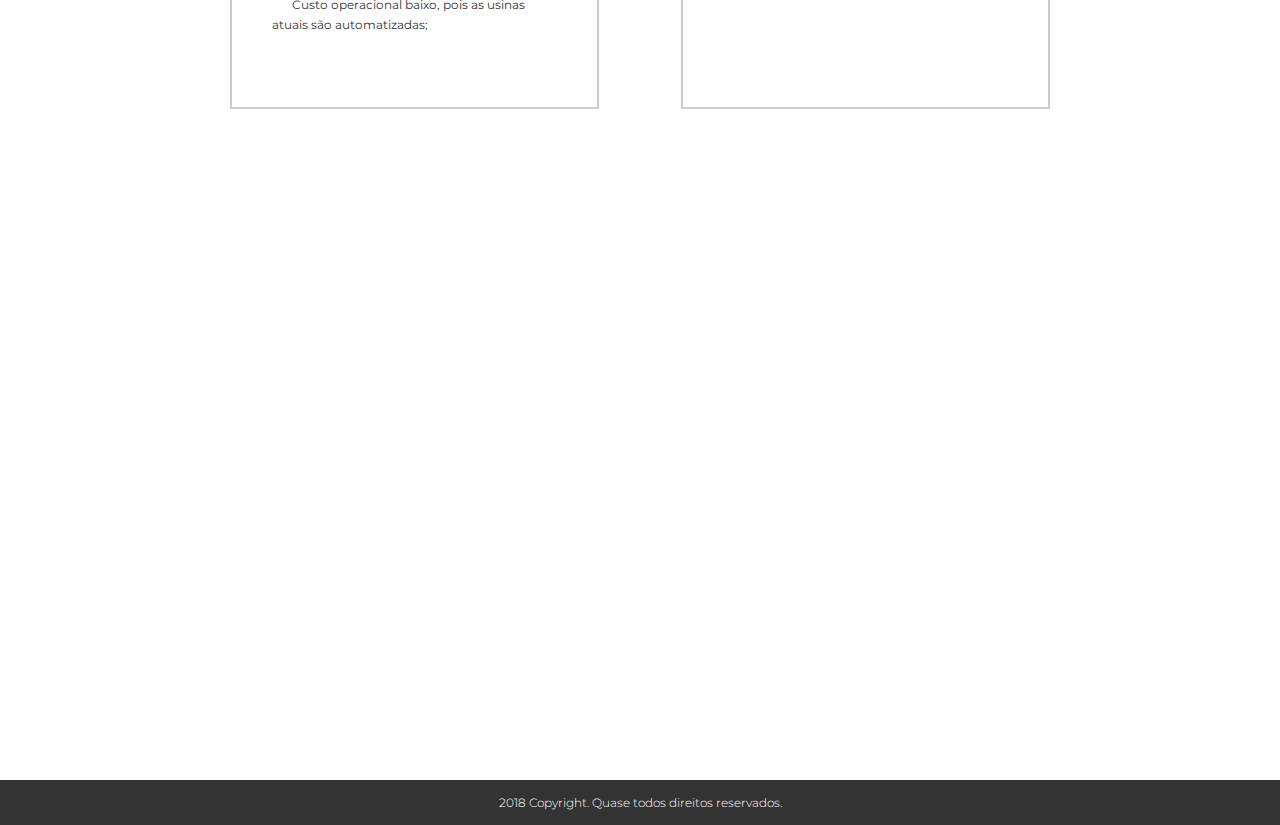
<file: hidreletrica.html>
<!DOCTYPE html>
<html lang="en">
<head>
    <meta charset="UTF-8">
    <title>Hidrelétrica</title>
    
    <link href="https://fonts.googleapis.com/css?family=Quicksand" rel="stylesheet">
    <link href='http://fonts.googleapis.com/css?family=Montserrat:400,700' rel='stylesheet' type='text/css'>
    
    <link rel="stylesheet" href="https://use.fontawesome.com/releases/v5.0.10/css/all.css" integrity="sha384-+d0P83n9kaQMCwj8F4RJB66tzIwOKmrdb46+porD/OvrJ+37WqIM7UoBtwHO6Nlg" crossorigin="anonymous">
    
    <link rel="stylesheet" href="css/animate.css">
    <link rel="stylesheet" href="css/hover.css">
    <link rel="stylesheet" href="css/grid.css">
    <link rel="stylesheet" href="css/reset.css">
    <link rel="stylesheet" href="css/style.css">
    
    
    <script src="https://code.jquery.com/jquery-3.3.1.min.js"></script>
    <script type="text/javascript">
        document.documentElement.className += 'js';
    </script>
</head>
<body>
    <section id="intro_hidreletrica" class="animated fadeIn">
        <header class="header">
           <div class="menu">
                <nav class="animated bounceInDown">
                    <ul class="nav-header">
                        <li><a href="index.html" class="ativo"><i class="fas fa-home"></i></a></li>
                        <li><a href="#intro_hidreletrica" class="active hvr-underline-from-center">Inicio</a></li>
                        <li><a href="#introducao_hidro" class="ativo hvr-underline-from-center">Sobre</a></li>
                        <li><a href="#introducao_eolica" class="ativo hvr-underline-from-center">Impactos</a></li>
                        <li><a href="#" class="ativo">Energias<i class="fas fa-angle-down"></i></a>
                            <ul>
                                <li><a href="eolica.html" class="hvr-underline-from-center">Eólica</a></li>
                                <li><a href="nuclear.html" class="hvr-underline-from-center">Nuclear</a></li>
                                <li><a href="hidreletrica.html" class="hvr-underline-from-center">Hidrelétrica</a></li>
                                <li><a href="termeletrica.html" class="hvr-underline-from-center">Termelétrica</a></li>
                                <li><a href="geotermica.html" class="hvr-underline-from-center">Geotermica</a></li>
                            </ul>
                        </li>
                    </ul>
                </nav>	    	    
            </div>
        </header>   
       
       <div class="header_title animated fadeIn">
            <h1>Hidrelétrica</h1> 
        </div>
        <div class="button_container">
         <div class="button animated bounceInUp">
             <a href="#introducao_hidro" class=""><i class="fas fa-chevron-down"></i>
             </a> 
         </div> 
         </div>
    </section>
    
    
       <!--  INICIO INTRODUÇAO EOLICA -->
    <section id="introducao_hidro">
        <div class="texto2">
            <h2 class="h2-hidro">Hidrelétrica</h2>
        
            <p>É um conjunto de obras e equipamentos usados para produzir energia elétrica a partir do aproveitamento do potencial hidráulico de um rio. O potencial hidráulico é dado pela vazão hidráulica e pela concentração dos desníveis existentes ao longo do curso do rio. Os desníveis podem ser naturais (cachoeiras) ou construídos na forma de barragens ou através do desvio do rio de seu leito natural para a formação de reservatórios. Existem dois tipos de reservatórios: os de acumulação e os a fio d’água. Os de acumulação normalmente são formados nas cabeceiras dos rios, em locais que ocorrem altas quedas d’água e consistem em grandes reservatórios com grande acúmulo de água. Os reservatórios a fio d’água aproveitam a velocidade das águas do rio para gerar eletricidade, assim geram o mínimo ou nenhum acúmulo de água.</p>
        
            <p>As usinas, por sua vez, são classificadas de acordo com os seguintes fatores: altura da queda d’água, vazão, capacidade ou potência instalada, tipo de turbina usada no sistema, barragem e reservatório. O local de construção dá a altura da queda e a vazão, e estes dois fatores determinam a capacidade ou potência instalada de uma usina hidrelétrica. A capacidade instalada determina o tipo de turbina, a barragem e o reservatório.</p>
        </div>
    </section>
    <!--   FIM INTROCUÇAO EOLICA  -->

    <!--  INICIO COMO FUNCIONA EOLICA  -->
    <section id="como-funciona-hidro">
        <h2>Como funciona</h2>
        
        <div>            
            <div class="texto2">
                <p>As usinas hidrelétricas (ou hidroelétricas) são sistemas que transformam a energia contida na correnteza dos rios, em energia cinética que irá movimentar uma turbina e, esta um gerador que, por fim, irá gerar energia elétrica.</p>
                <p>A construção das usinas hidrelétricas se dá sempre em locais onde podem ser aproveitados os desníveis naturais dos cursos dos rios e deve-se ter uma vazão mínima para garantir a produtividade. De acordo com o potencial de geração de energia podemos classificar as hidrelétricas em: PCH’s, ou Pequenas Centrais Hidrelétricas, que operam em uma faixa de geração de 1 a 30 MW e com um reservatório de área inferior a 3km²; e GCH’s, ou Grandes Centrais Hidrelétricas, que operam com potências acima de 30MW.</p>
                <p>As hidrelétricas podem receber classificações ainda, de acordo com o tipo de queda ou o tipo de reservatório, mas o princípio de funcionamento é o mesmo: a água, armazenada em um reservatório (represa), passa pela turbina fazendo-a girar. A turbina por sua vez, está acoplada a um gerador que transforma a energia da turbina em energia elétrica.</p>
                <p>Os principais componentes das usinas hidrelétricas, também são quase sempre os mesmos: a barreira, ou represa, onde fica armazenada a água que irá gerar a energia e é, na maioria das vezes, aproveitado para atividades de lazer pela população, assim como, é também o maior responsável pelo impacto ambiental de uma usina; o canal, por onde a água passa assim que a porta (ou comporta) de controle é aberta enviando água para o duto que a levará às turbinas; turbinas, geralmente do tipo “Francis” (com várias lâminas curvas em um disco que ao serem atingidas pela água, giram em torno de um eixo) e que fazem cerca de 90 rpm (rotações por minuto); geradores, eles possuem uma série de ímãs que produzem corrente elétrica; um transformador elevador, que aumenta a tensão da corrente elétrica até um nível adequado à sua condução até os centros de consumo; fluxo de saída, (ou tubo de sucção) que conduz a água da turbina até a jusante do rio; e as linhas de transmissão, que distribuem a energia gerada</p>
            </div>
            
              
        </div>
    </section>
    <!--   FIM COMO FUNCIONA EOLICA  -->
    
    
    <!--   INICIO PARALLAX EOLICA  -->
    <div class="parallax_hidreletrica">
        <div class="parallax-inner">
            
        </div>
    </div>
    <!--   FIM PARALLAX EOLICA  -->
    
    
    <!--   INICIO VANTAGENS E DESVANTAGENS EOLICA  -->
    <section id="introducao3">
        <div class="listas">
            <h2>Vantagens & Desvantagens</h2>
            
            <div class="conteudo_listas">
                <div class="vantagens hidreletrica">
                    <h3>Vantagens</h3>
                    <ul>
                        <li><i class="fas fa-check"></i>Não ocorre emissão de gases poluentes significativos no processo de geração de energia;</li>
                        <li><i class="fas fa-check"></i>É uma fonte de energia renovável;</li>
                        <li><i class="fas fa-check"></i>A água represada pode, dependendo do projeto, ser usada para irrigação de plantações nas proximidades da usina;</li>
                        <li><i class="fas fa-check"></i>Através da represa é possível regular a vasão do rio.</li>
                        <li><i class="fas fa-check"></i>Custo operacional baixo, pois as usinas atuais são automatizadas;</li>
                    </ul>
                </div>
            
                <div class="desvantagens hidreletrica">
                    <h3>Desvantagens</h3>
                    <ul>
                        <li><i class="fas fa-times"></i>Em época de pouca chuva nas cabeceiras dos rios, pode ocorrer a diminuição da geração de energia elétrica;</li>
                        <li><i class="fas fa-times"></i>Se a represa é construída em local onde há cidade ou aldeia indígena, há grande transtorno para estas populações, pois estas devem ser deslocadas para outras áreas;</li>
                        <li><i class="fas fa-times"></i>Quando há construção de represa em região de mata ou floresta, ocorre impacto ambiental, pois muitas espécies animais e vegetais podem ser prejudicadas;</li>
                        
                    </ul>
                </div>
            </div>    
        </div>
    </section>
    <!--   FIM VANTAGENS E DESVANTAGENS  -->
    

    
    <!--   INICIO  RODAPE INDEX  -->
    <footer class="footer">
            <div class="copy">
                <p>2018 Copyright. Quase todos direitos reservados.</p>
            </div>
    </footer>
    <!--   FIM RODAPE INDEX  -->

    
    <script type="text/javascript" src="js/main-bug-hidro.js"></script> 
</body>
</html>
</file>
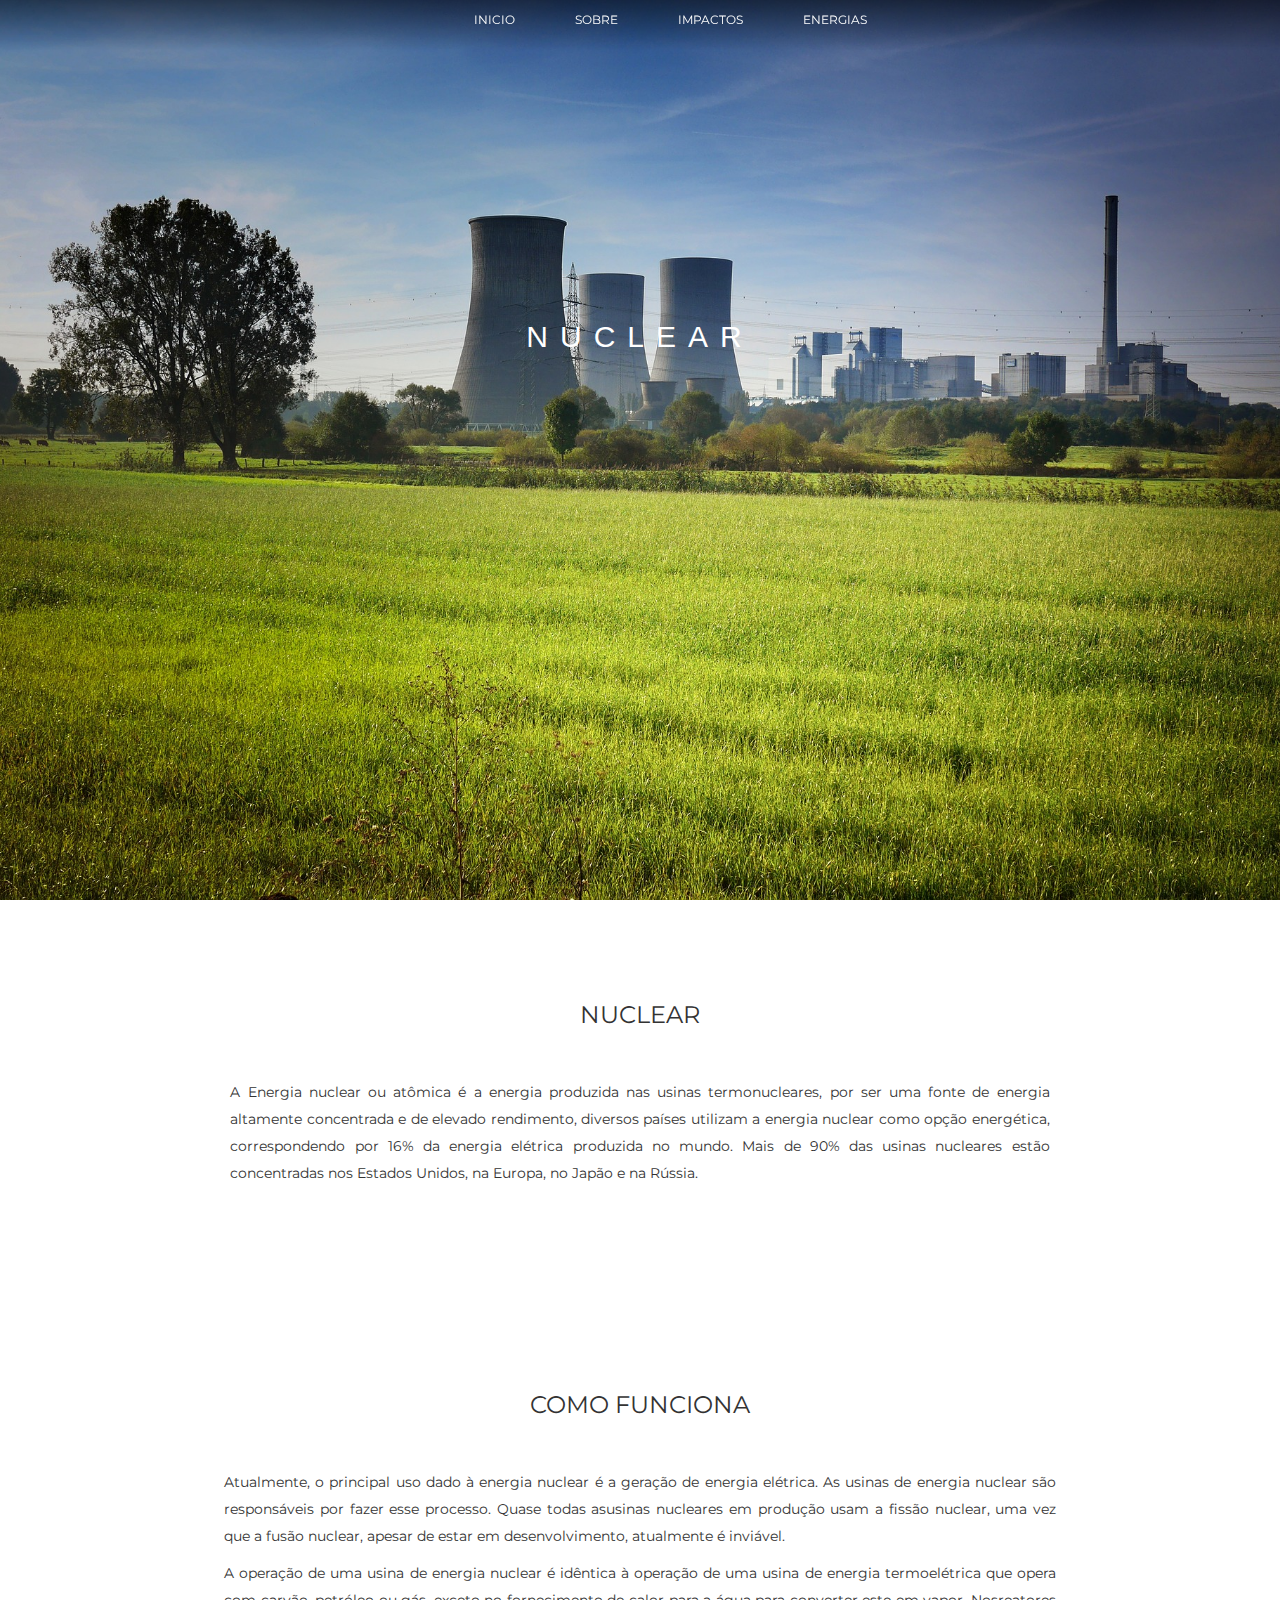
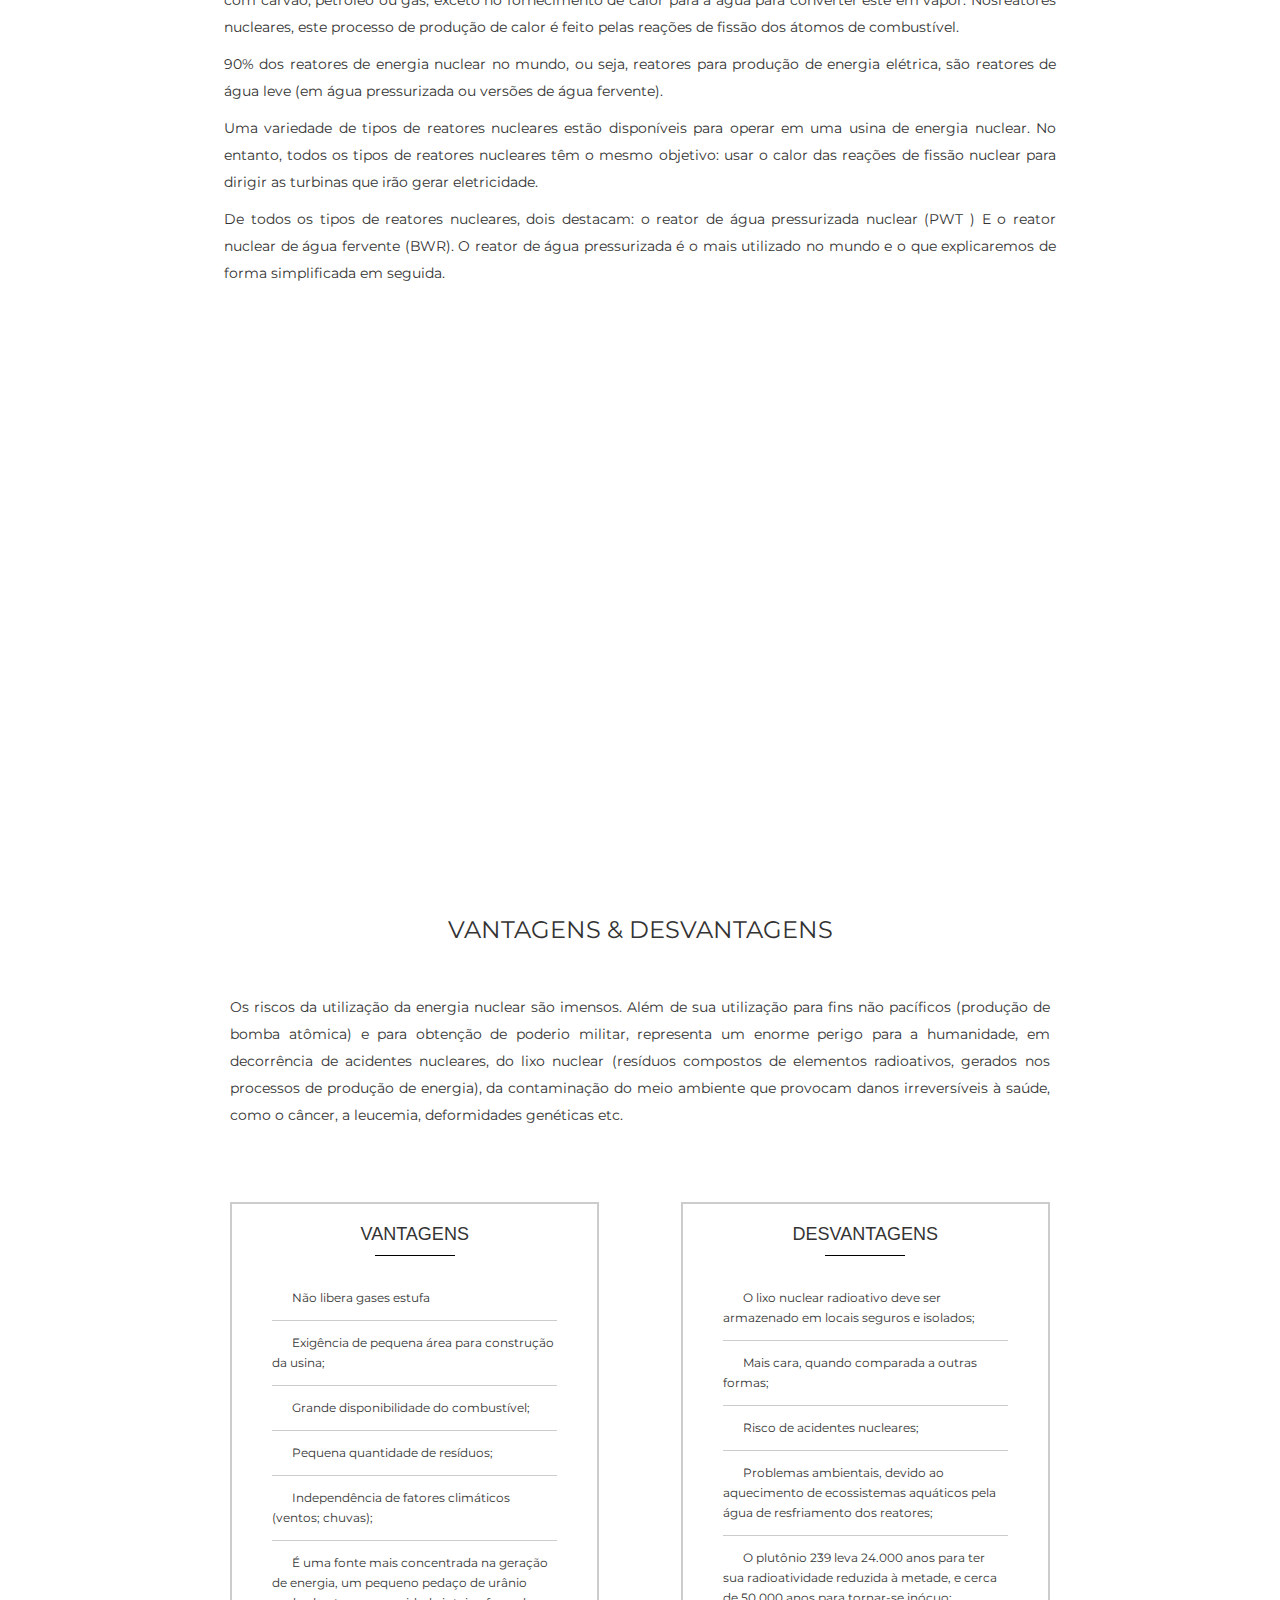
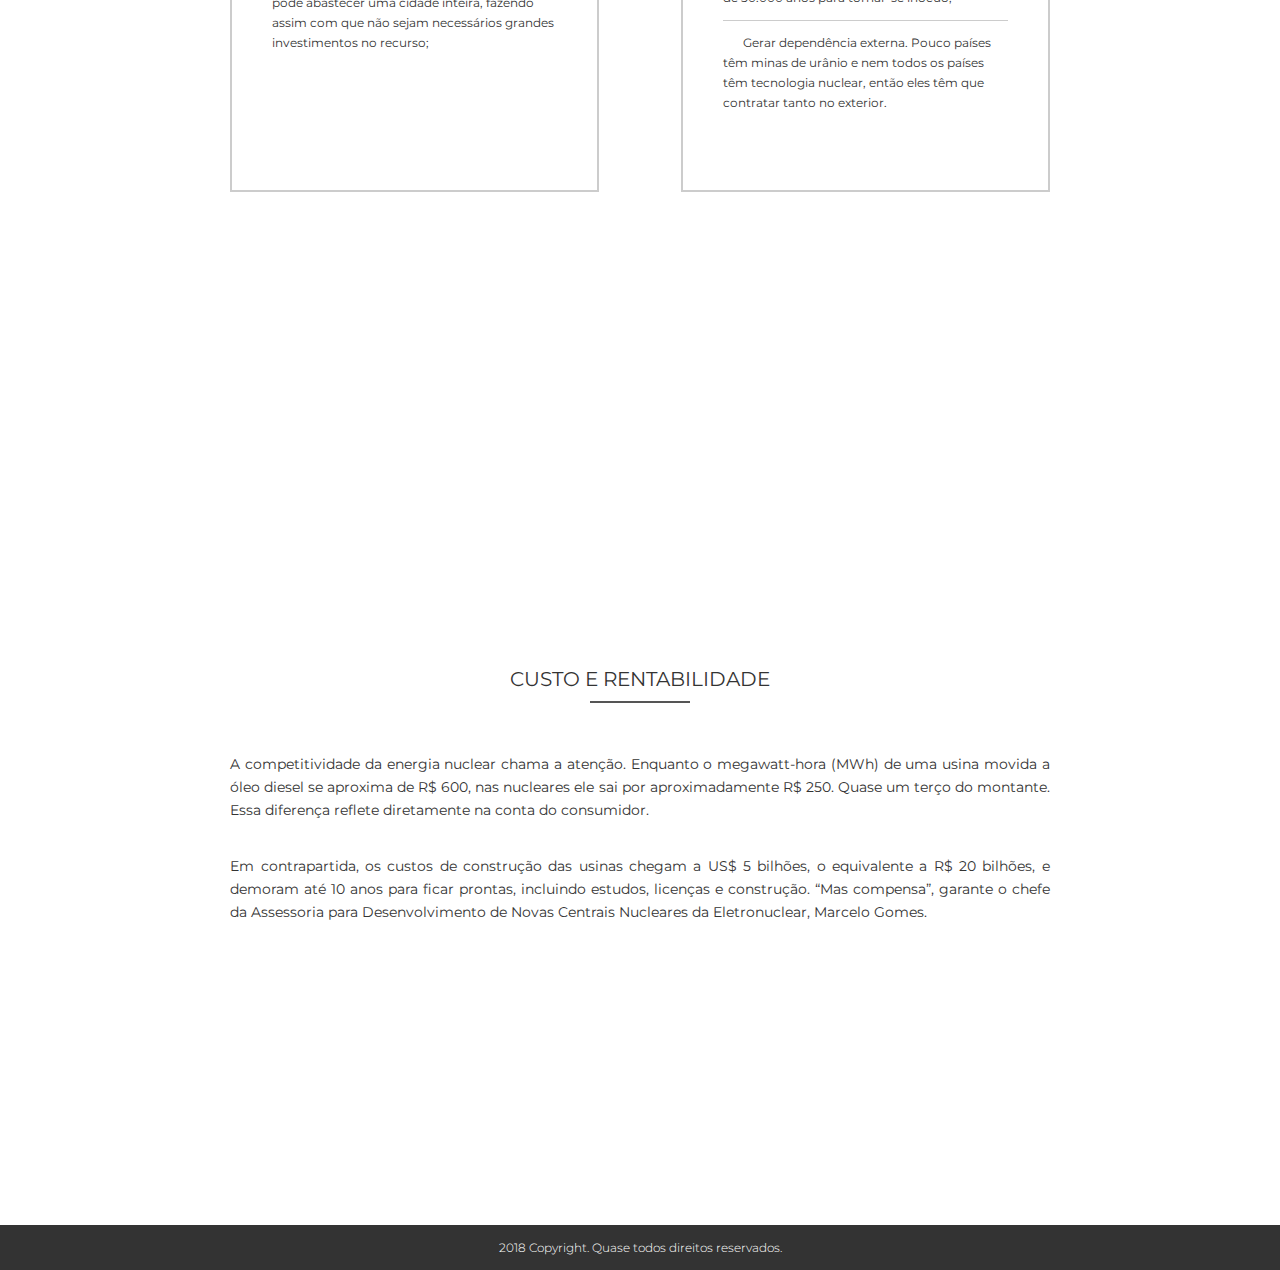
<file: nuclear.html>
<!DOCTYPE html>
<html lang="en">
<head>
    <meta charset="UTF-8">
    <title>Nuclear</title>
    
    <link href="https://fonts.googleapis.com/css?family=Quicksand" rel="stylesheet">
    <link href='http://fonts.googleapis.com/css?family=Montserrat:400,700' rel='stylesheet' type='text/css'>
    
    <link rel="stylesheet" href="https://use.fontawesome.com/releases/v5.0.10/css/all.css" integrity="sha384-+d0P83n9kaQMCwj8F4RJB66tzIwOKmrdb46+porD/OvrJ+37WqIM7UoBtwHO6Nlg" crossorigin="anonymous">
    
    <link rel="stylesheet" href="css/animate.css">
    <link rel="stylesheet" href="css/hover.css">
    <link rel="stylesheet" href="css/grid.css">
    <link rel="stylesheet" href="css/reset.css">
    <link rel="stylesheet" href="css/style.css">
    
    
    <script src="https://code.jquery.com/jquery-3.3.1.min.js"></script>
    <script type="text/javascript">
        document.documentElement.className += 'js';
    </script>
</head>
<body>
    <section id="intro_nuclear" class="animated fadeIn">
        <header class="header">
           <div class="menu">
                <nav class="animated bounceInDown">
                    <ul class="nav-header">
                        <li><a href="index.html" class="ativo"><i class="fas fa-home"></i></a></li>
                        <li><a href="#intro_nuclear" class="active hvr-underline-from-center">Inicio</a></li>
                        <li><a href="#introducao_nuclear" class="ativo hvr-underline-from-center">Sobre</a></li>
                        <li><a href="#introducao3" class="ativo hvr-underline-from-center">Impactos</a></li>
                        <li><a href="#" class="ativo">Energias<i class="fas fa-angle-down"></i></a>
                            <ul>
                                <li><a href="eolica.html" class="hvr-underline-from-center">Eólica</a></li>
                                <li><a href="nuclear.html" class="hvr-underline-from-center">Nuclear</a></li>
                                <li><a href="hidreletrica.html" class="hvr-underline-from-center">Hidrelétrica</a></li>
                                <li><a href="termeletrica.html" class="hvr-underline-from-center">Termelétrica</a></li>
                                <li><a href="geotermica.html" class="hvr-underline-from-center">Geotermica</a></li>
                            </ul>
                        </li>
                    </ul>
                </nav>   	    
            </div>
        </header>   
       
       <div class="header_title animated fadeIn">
            <h1>Nuclear</h1> 
        </div>
        <div class="button_container">
         <div class="button animated bounceInUp">
             <a href="#introducao_nuclear" class=""><i class="fas fa-chevron-down"></i>
             </a> 
         </div> 
         </div>
    </section>
    
    
      <!--  INICIO INTRODUÇAO EOLICA -->
    <section id="introducao_nuclear">
        <div class="texto1_eolica">
            <h2>Nuclear</h2>
            <hr class="padding">
            <p>A Energia nuclear ou atômica é a energia produzida nas usinas termonucleares, por ser uma fonte de energia altamente concentrada e de elevado rendimento, diversos países utilizam a energia nuclear como opção energética, correspondendo por 16% da energia elétrica produzida no mundo. Mais de 90% das usinas nucleares estão concentradas nos Estados Unidos, na Europa, no Japão e na Rússia. </p>
        </div>


		<div class="imagem-introducao">
    	</div>
    </section>
    <!--   FIM INTROCUÇAO EOLICA  -->

    <!--  INICIO COMO FUNCIONA EOLICA  -->
    <section id="what_this_nuclear">
        <h2>Como funciona</h2>
        <hr class="padding">            
            <div class="what_texto_nuclear">
                <p>Atualmente, o principal uso dado à energia nuclear é a geração de energia elétrica. As usinas de energia nuclear são responsáveis por fazer esse processo. Quase todas asusinas nucleares em produção usam a fissão nuclear, uma vez que a fusão nuclear, apesar de estar em desenvolvimento, atualmente é inviável.
                <p>A operação de uma usina de energia nuclear é idêntica à operação de uma usina de energia termoelétrica que opera com carvão, petróleo ou gás, exceto no fornecimento de calor para a água para converter este em vapor. Nosreatores nucleares, este processo de produção de calor é feito pelas reações de fissão dos átomos de combustível.</p>
                <p>90% dos reatores de energia nuclear no mundo, ou seja, reatores para produção de energia elétrica, são reatores de água leve (em água pressurizada ou versões de água fervente).</p>
                <p>Uma variedade de tipos de reatores nucleares estão disponíveis para operar em uma usina de energia nuclear. No entanto, todos os tipos de reatores nucleares têm o mesmo objetivo: usar o calor das reações de fissão nuclear para dirigir as turbinas que irão gerar eletricidade.</p>
                <p>De todos os tipos de reatores nucleares, dois destacam: o reator de água pressurizada nuclear (PWT ) E o reator nuclear de água fervente (BWR). O reator de água pressurizada é o mais utilizado no mundo e o que explicaremos de forma simplificada em seguida.</p>
</p>
            </div>   
    </section>
    <!--   FIM COMO FUNCIONA EOLICA  -->
    
    
    <!--   INICIO PARALLAX EOLICA  -->
    <div class="parallax_nuclear">
        <div class="parallax-inner">
            
        </div>
    </div>
    <!--   FIM PARALLAX EOLICA  -->
    
    
    <!--   INICIO VANTAGENS E DESVANTAGENS EOLICA  -->
    <section id="introducao3">
        <div class="listas">
            <h2>Vantagens & Desvantagens</h2>
            <p>Os riscos da utilização da energia nuclear são imensos. Além de sua utilização para fins não pacíficos (produção de bomba atômica) e para obtenção de poderio militar, representa um enorme perigo para a humanidade, em decorrência de acidentes nucleares, do lixo nuclear (resíduos compostos de elementos radioativos, gerados nos processos de produção de energia), da contaminação do meio ambiente que provocam danos irreversíveis à saúde, como o câncer, a leucemia, deformidades genéticas etc.</p>
            
            <div class="conteudo_listas">
                <div class="vantagens">
                    <h3>Vantagens</h3>
                    <ul>
                        <li><i class="fas fa-check"></i>Não libera gases estufa</li>
                        <li><i class="fas fa-check"></i>Exigência de pequena área para construção da usina;</li>
                        <li><i class="fas fa-check"></i>Grande disponibilidade do combustível;</li>
                        <li><i class="fas fa-check"></i>Pequena quantidade de resíduos;</li>
                        <li><i class="fas fa-check"></i>Independência de fatores climáticos (ventos; chuvas);</li>
                        <li><i class="fas fa-check"></i>É uma fonte mais concentrada na geração de energia, um pequeno pedaço de urânio pode abastecer uma cidade inteira, fazendo assim com que não sejam necessários grandes investimentos no recurso;</li>
                    </ul>
                </div>
            
                <div class="desvantagens">
                    <h3>Desvantagens</h3>
                    <ul>
                        <li><i class="fas fa-times"></i>O lixo nuclear radioativo deve ser armazenado em locais seguros e isolados;</li>
                        <li><i class="fas fa-times"></i>Mais cara, quando comparada a outras formas;</li>
                        <li><i class="fas fa-times"></i>Risco de acidentes nucleares;</li>
                        <li><i class="fas fa-times"></i>Problemas ambientais, devido ao aquecimento de ecossistemas aquáticos pela água de resfriamento dos reatores;</li>
                        <li><i class="fas fa-times"></i>O plutônio 239 leva 24.000 anos para ter sua radioatividade reduzida à metade, e cerca de 50.000 anos para tornar-se inócuo;</li>
                        <li><i class="fas fa-times"></i>Gerar dependência externa. Pouco países têm minas de urânio e nem todos os países têm tecnologia nuclear, então eles têm que contratar tanto no exterior.</li>
                    </ul>
                </div>
            </div>    
        </div>
    </section>
    <!--   FIM VANTAGENS E DESVANTAGENS  -->
    

    <!--   INICIO CUSTOS EOLICA  -->
    <section id="custo">
        <div class="texto2">
            <h2>Custo e Rentabilidade</h2>
        
            <p>A competitividade da energia nuclear chama a atenção. Enquanto o megawatt-hora (MWh) de uma usina movida a óleo diesel se aproxima de R$ 600, nas nucleares ele sai por aproximadamente R$ 250. Quase um terço do montante. Essa diferença reflete diretamente na conta do consumidor.</p>
        
            <p>Em contrapartida, os custos de construção das usinas chegam a US$ 5 bilhões, o equivalente a R$ 20 bilhões, e demoram até 10 anos para ficar prontas, incluindo estudos, licenças e construção. “Mas compensa”, garante o chefe da Assessoria para Desenvolvimento de Novas Centrais Nucleares da Eletronuclear, Marcelo Gomes.</p>
        </div>        
    </section>
    <!--   FIM CUSTOS EOLICA  -->

    <!--   INICIO  RODAPE INDEX  -->
    <footer class="footer">
            <div class="copy">
                <p>2018 Copyright. Quase todos direitos reservados.</p>
            </div>
        </div>
    </footer>
    <!--   FIM RODAPE INDEX  -->
    
    <script type="text/javascript" src="js/main.js"></script> 
</body>
</html>
</file>
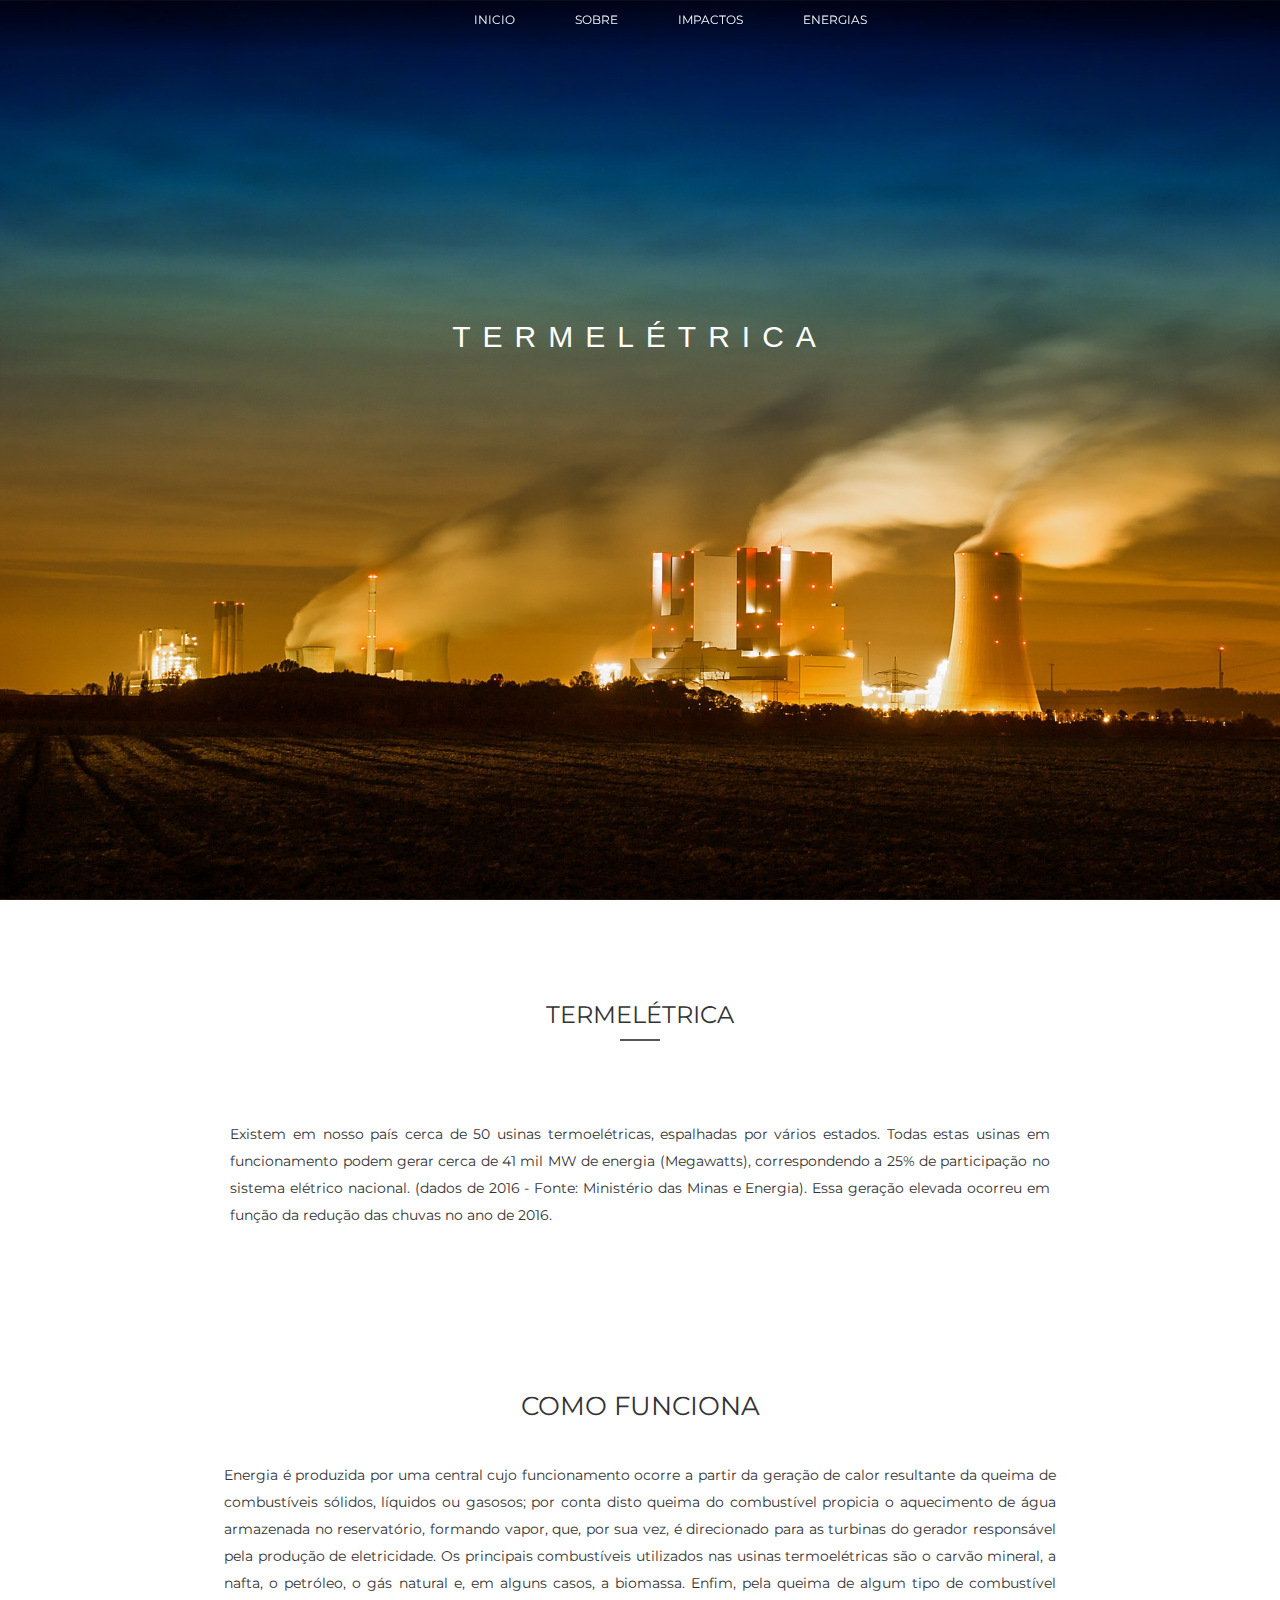
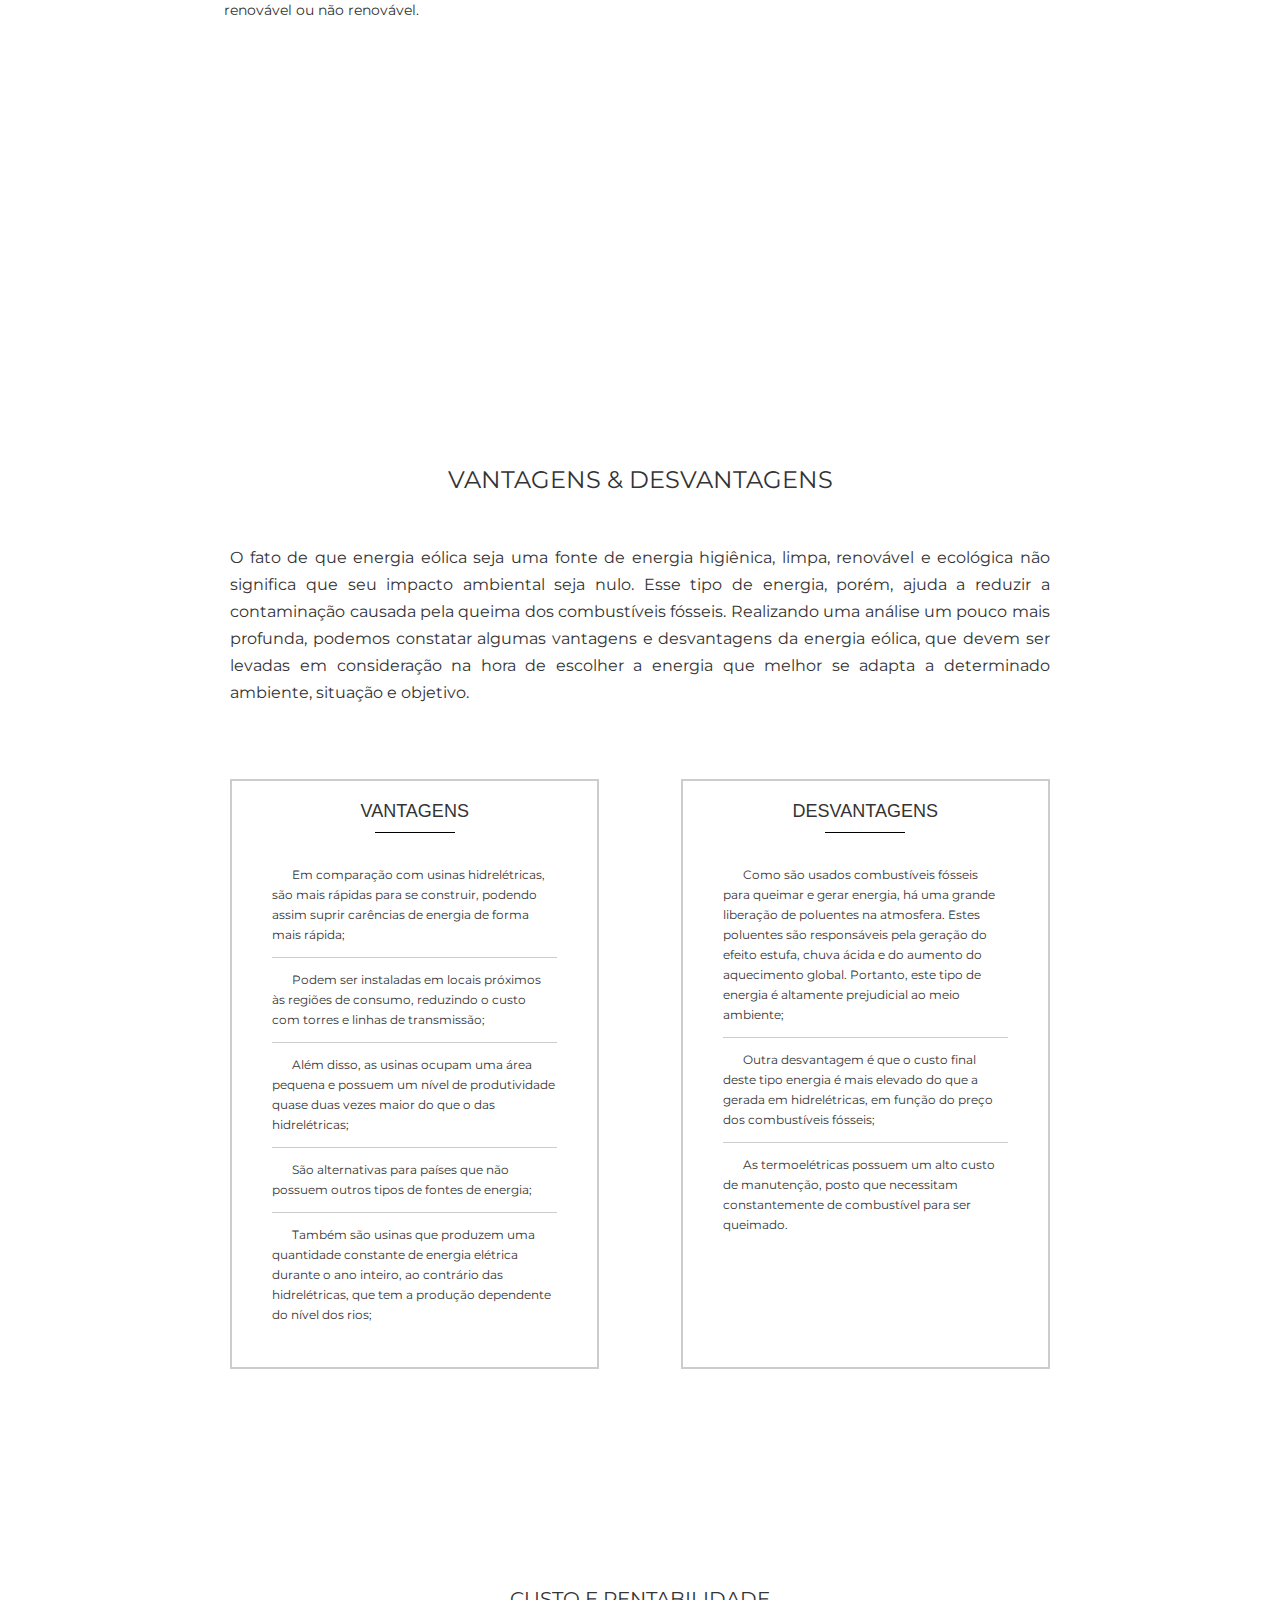
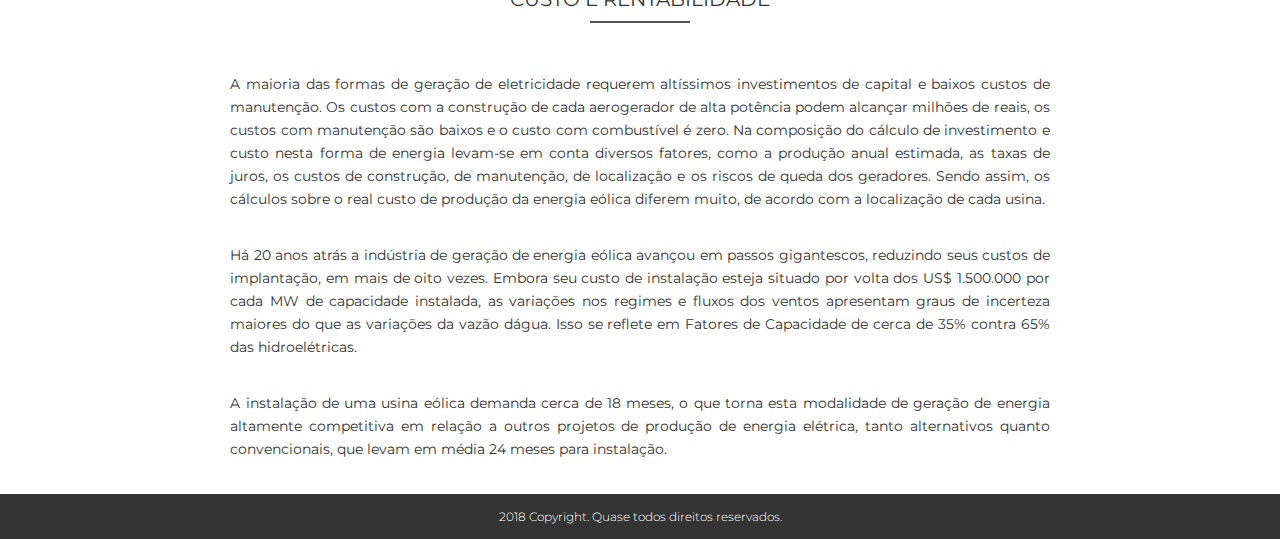
<file: termeletrica.html>
<!DOCTYPE html>
<html lang="en">
<head>
    <meta charset="UTF-8">
    <title>Termeletrica</title>
    
    <link href="https://fonts.googleapis.com/css?family=Quicksand" rel="stylesheet">
    <link href='http://fonts.googleapis.com/css?family=Montserrat:400,700' rel='stylesheet' type='text/css'>
    
    <link rel="stylesheet" href="https://use.fontawesome.com/releases/v5.0.10/css/all.css" integrity="sha384-+d0P83n9kaQMCwj8F4RJB66tzIwOKmrdb46+porD/OvrJ+37WqIM7UoBtwHO6Nlg" crossorigin="anonymous">
    
    <link rel="stylesheet" href="css/animate.css">
    <link rel="stylesheet" href="css/hover.css">
    <link rel="stylesheet" href="css/grid.css">
    <link rel="stylesheet" href="css/reset.css">
    <link rel="stylesheet" href="css/style.css">
    
    
    <script src="https://code.jquery.com/jquery-3.3.1.min.js"></script>
    <script type="text/javascript">
        document.documentElement.className += 'js';
    </script>
</head>
<body>
    <section id="intro_termeletrica" class="animated fadeIn">
        <header class="header">
           <div class="menu">
                <nav class="animated bounceInDown">
                    <ul class="nav-header">
                        <li><a href="index.html" class="ativo"><i class="fas fa-home"></i></a></li>
                        <li><a href="#intro_termeletrica" class="active hvr-underline-from-center">Inicio</a></li>
                        <li><a href="#introducao_termeletrica" class="ativo hvr-underline-from-center">Sobre</a></li>
                        <li><a href="#vantagens_desvantagens_terme" class="ativo hvr-underline-from-center">Impactos</a></li>
                        <li><a href="#" class="ativo">Energias<i class="fas fa-angle-down"></i></a>
                            <ul>
                                <li><a href="eolica.html" class="hvr-underline-from-center">Eólica</a></li>
                                <li><a href="nuclear.html" class="hvr-underline-from-center">Nuclear</a></li>
                                <li><a href="hidreletrica.html" class="hvr-underline-from-center">Hidrelétrica</a></li>
                                <li><a href="termeletrica.html" class="hvr-underline-from-center">Termelétrica</a></li>
                                <li><a href="geotermica.html" class="hvr-underline-from-center">Geotermica</a></li>
                            </ul>
                        </li>
                    </ul>
                </nav>	    	    
            </div>
        </header>   
       
        <div class="header_title animated fadeIn">
            <h1>Termelétrica</h1> 
        </div>
        <div class="button_container">
         <div class="button animated bounceInUp">
             <a href="#introducao_termeletrica" class=""><i class="fas fa-chevron-down"></i>
             </a> 
         </div> 
         </div>
    </section>
    
    
       <!--  INICIO INTRODUÇAO EOLICA -->
    <section id="introducao_termeletrica">
        <div class="texto1_eolica">
            <h2>Termelétrica</h2>
        
            <p>Existem em nosso país cerca de 50 usinas termoelétricas, espalhadas por vários estados. Todas estas usinas em funcionamento podem gerar cerca de 41 mil MW de energia (Megawatts), correspondendo a 25% de participação no sistema elétrico nacional. (dados de 2016 - Fonte: Ministério das Minas e Energia). Essa geração elevada ocorreu em função da redução das chuvas no ano de 2016. </p>
        </div>


		<div class="imagem-introducao">
    	</div>
    </section>
    <!--   FIM INTROCUÇAO EOLICA  -->

    <!--  INICIO COMO FUNCIONA EOLICA  -->
    <section id="what_this_termo">
        <h2>Como funciona</h2>
        <hr>
        <div class="funcionamento">            
            <div class="what_texto">
                <p>Energia é  produzida por uma central cujo funcionamento ocorre a partir da geração de calor resultante da queima de combustíveis sólidos, líquidos ou gasosos; por conta disto queima do combustível propicia o aquecimento de água armazenada no reservatório, formando  vapor, que, por sua vez, é direcionado para as turbinas do gerador responsável pela produção de eletricidade. Os principais combustíveis utilizados nas usinas termoelétricas são o carvão mineral, a nafta, o petróleo, o gás natural e, em alguns casos, a biomassa. Enfim, pela queima de algum tipo de combustível renovável ou não renovável.</p>
            </div>
            
           
        </div>
    </section>
    <!--   FIM COMO FUNCIONA EOLICA  -->
    
    
    <!--   INICIO PARALLAX EOLICA  -->
    <div class="parallax_termeletrica">
        <div class="parallax-inner">
            
        </div>
    </div>
    <!--   FIM PARALLAX EOLICA  -->
    
    
    <!--   INICIO VANTAGENS E DESVANTAGENS EOLICA  -->
    <section id="vantagens_desvantagens_terme">
        <div class="listas">
            <h2>Vantagens & Desvantagens</h2>
            <p>O fato de que energia eólica seja uma fonte de energia higiênica, limpa, renovável e ecológica não significa que seu impacto ambiental seja nulo. Esse tipo de energia, porém, ajuda a reduzir a contaminação causada pela queima dos combustíveis fósseis. Realizando uma análise um pouco mais profunda, podemos constatar algumas vantagens e desvantagens da energia eólica, que devem ser levadas em consideração na hora de escolher a energia que melhor se adapta a determinado ambiente, situação e objetivo.</p>
            
            <div class="conteudo_listas">
                <div class="vantagens terme">
                    <h3>Vantagens</h3>
                    <ul>
                        <li><i class="fas fa-check"></i>Em comparação com usinas hidrelétricas, são mais rápidas para se construir, podendo assim suprir carências de energia de forma mais rápida;</li>
                        <li><i class="fas fa-check"></i>Podem ser instaladas em locais próximos às regiões de consumo, reduzindo o custo com torres e linhas de transmissão;</li>
                        <li><i class="fas fa-check"></i>Além disso, as usinas ocupam uma área pequena e possuem um nível de produtividade quase duas vezes maior do que o das hidrelétricas;</li>
                        <li><i class="fas fa-check"></i>São alternativas para países que não possuem outros tipos de fontes de energia;</li>
                        <li class="border-none"><i class="fas fa-check"></i>Também são usinas que produzem uma quantidade constante de energia elétrica durante o ano inteiro, ao contrário das hidrelétricas, que tem a produção dependente do nível dos rios;</li>
                        <li class="none"><i class="fas fa-check"></i>Ademais, subprodutos, como a palha de arroz e bagaços, lixões e aterros sanitários, podem ser utilizados enquanto fonte de calor, propondo possibilidades positivas no futuro.</li>
                    </ul>
                </div>
            
                <div class="desvantagens terme">
                    <h3>Desvantagens</h3>
                    <ul>
                        <li><i class="fas fa-times"></i>Como são usados combustíveis fósseis para queimar e gerar energia, há uma grande liberação de poluentes na atmosfera. Estes poluentes são responsáveis pela geração do efeito estufa, chuva ácida e do aumento do aquecimento global. Portanto, este tipo de energia é altamente prejudicial ao meio ambiente;</li>
                        <li><i class="fas fa-times"></i>Outra desvantagem é que o custo final deste tipo energia é mais elevado do que a gerada em hidrelétricas, em função do preço dos combustíveis fósseis;</li>
                        <li class="border-none"><i class="fas fa-times"></i>As termoelétricas possuem um alto custo de manutenção, posto que necessitam constantemente de combustível para ser queimado.</li>
                        <li class="none"><i class="fas fa-times"></i>Outra maneira de poluir o ambiente ocorre como consequência de a temperatura da água lançada pelo sistema de refrigeração da usina em algum rio ou lagoa, ou mesmo no mar, estar muitas vezes acima das médias de temperatura nesses locais. Esse aquecimento, sendo mantido por longos intervalos de tempo, pode alterar radicalmente as características físicas ou químicas do ecossistema, causando uma mortandade intensa de seres aquáticos.</li>
                    </ul>
                </div>
            </div>    
        </div>
    </section>
    <!--   FIM VANTAGENS E DESVANTAGENS  -->
    

    <!--   INICIO CUSTOS EOLICA  -->
    <section id="custos custos_terme">
        <div class="texto2">
            <h2>Custo e Rentabilidade</h2>
        
            <p>A maioria das formas de geração de eletricidade requerem altíssimos investimentos de capital e baixos custos de manutenção. Os custos com a construção de cada aerogerador de alta potência podem alcançar milhões de reais, os custos com manutenção são baixos e o custo com combustível é zero. Na composição do cálculo de investimento e custo nesta forma de energia levam-se em conta diversos fatores, como a produção anual estimada, as taxas de juros, os custos de construção, de manutenção, de localização e os riscos de queda dos geradores. Sendo assim, os cálculos sobre o real custo de produção da energia eólica diferem muito, de acordo com a localização de cada usina.</p>
        
            <p>Há 20 anos atrás a indústria de geração de energia eólica avançou em passos gigantescos, reduzindo seus custos de implantação, em mais de oito vezes. Embora seu custo de instalação esteja situado por volta dos US$ 1.500.000 por cada MW de capacidade instalada, as variações nos regimes e fluxos dos ventos apresentam graus de incerteza maiores do que as variações da vazão dágua. Isso se reflete em Fatores de Capacidade de cerca de 35% contra 65% das hidroelétricas.</p>
        
            <p>A instalação de uma usina eólica demanda cerca de 18 meses, o que torna esta modalidade de geração de energia altamente competitiva em relação a outros projetos de produção de energia elétrica, tanto alternativos quanto convencionais, que levam em média 24 meses para instalação.</p>
        </div>        
    </section>
    <!--   FIM CUSTOS EOLICA  -->

    <!--   INICIO  RODAPE INDEX  -->
    <footer class="footer">
            <div class="copy">
                <p>2018 Copyright. Quase todos direitos reservados.</p>
            </div>
    </footer>
    <!--   FIM RODAPE INDEX  -->
    
    <script type="text/javascript" src="js/main-bug.js"></script> 
</body>
</html>
</file>
<file: css/grid.css>
*, *:before, *:after {
	-webkit-box-sizing: border-box;
	-moz-box-sizing: border-box;
	box-sizing: border-box;
}

.container {
	width: 960px;
	margin:0 auto;
	padding: 0px;
	position: relative;
}
 .container:after, .container:before {
 	content: "";
 	display: table;
 }

 .container:after {
 	clear: both;
 }

 .grid-1, .grid-2, .grid-3, .grid-4, .grid-5, .grid-6, .grid-7, .grid-8, .grid-9, .grid-10, .grid-11, .grid-12, .grid-13, .grid-14, .grid-15, .grid-16 {
 	float: left;
 	margin-left: 10px;
 	margin-right: 10px;
     z-index: 1;
 }

 .grid-1   {width: 40px;}
 .grid-2   {width: 100px;}
 .grid-3   {width: 160px;}
 .grid-4   {width: 220px;}
 .grid-5   {width: 280px;}
 .grid-6   {width: 340px;}
 .grid-7   {width: 400px;}
 .grid-8   {width: 460px;}
 .grid-9   {width: 520px;}
 .grid-10   {width: 580px;}
 .grid-11   {width: 640px;}
 .grid-12   {width: 700px;}
 .grid-13   {width: 760px;}
 .grid-14   {width: 820px;}
 .grid-15   {width: 880px;}
 .grid-16   {width: 940px;}
 .grid-1-3   {width: 300px;}
</file>
<file: css/style.css>
html, body {
    margin: 0;
    padding: 0;
    width: 100%;
}


html, body {height:100%;}


/* HEADER PRINCIPAL */


#intro {
    background: url("../img/banner01.jpg")center center;
    background-size: cover;
    background-attachment: fixed;
    width: 100%;
    height: 100vh;
}


.header_title {
    text-align: center;
    padding-top: 20%;
    max-width: 100%;
}


.header_title h1 {
    font-size: 43px;
    font-family: Raleway, Helvetica, sans-serif;
    text-transform: uppercase;
    letter-spacing: 12px;
    display: inline-block;
    
    margin: 0;
    text-align: center;
    color: #fff;  
    padding-top: 5%; 
}

.button_container{
    width: 100%;
    display: -webkit-box;
    display: -ms-flexbox;
    display: flex;
    margin-top: 250px;
    -webkit-box-pack: center;
    -ms-flex-pack: center;
    justify-content: center;
}
.button {
    position: relative;
    display: block;
    margin: 0 auto;
    padding-top: 5%;
    -webkit-transform: translate(-50%, -50%);
    transform: translate(-50%, -50%);
}

.button a {
    text-transform: normal;
    font-family: 'Montserrat', sans-serif;
    font-size: 38px;
    color: #fff;
}

.button a:hover {
    color: #ddd;
    -webkit-transition: all .2s;
    transition: all .2s;
    font-size: 43px;
}

.button .fas:hover {
    
}





/* MENU NAVBAR */

nav {
    position: fixed;
    
    height: 50px;
    width: 100%;    
    -webkit-box-sizing: border-box;
    box-sizing: border-box;
    -webkit-transition: .5s;
    transition: .5s;
    text-align: center;
    z-index: 9999;
    background: linear-gradient(rgba(0, 0, 0, .5), rgba(0, 0, 0, 0));  
}


nav ul {
    list-style: none;
    position: relative;
    display: flex;
     -webkit-align-items: center;
  align-items: center;
  -webkit-justify-content: center;
  justify-content: center;
}

nav ul ul {
    position: absolute;
    visibility: hidden;
    background-color: rgba(0,0,0,0.7);
    border-radius: 8px;
    display: block;
}


nav ul li {
    cursor: pointer;
    -webkit-align-items: center;
  align-items: center;
  -webkit-justify-content: center;
  justify-content: center;
}


nav ul li:hover ul {
    visibility: visible;
}


nav ul ul li {
    float: none;
}

.fas {
    margin: 10px;
}

nav ul li a {
    line-height: 40px;
    font-size: 14px;
    font-weight: 400;
    display: block;
    text-align: center;
    color: #fff;
    padding: 0 30px;
    text-decoration: none;
    text-transform: uppercase;
    -webkit-transition: all 0.5s;
    transition: all 0.5s;
    font-family: 'Montserrat', sans-serif;
}

nav ul ul li a {
    line-height: 40px;
    font-size: 12px;
    color: #fff;
}

nav ul ul li a:hover {
    color: #fff;
}

nav.black {
    background: #010101;
    border-bottom: 1px solid transparent;
}


nav ul li a:hover {
    -webkit-transition: all 0.5s;
    transition: all 0.5s;
}

nav ul li a:focus {
    outline: none;
}

nav ul li a.active {
    
}





 /* ---------------------------------------------------------- */

/* INTRODUÇAO INDEX */

#intro_index {
    margin: 0;
    height: 90vh;
    width: 100%;
    background-attachment: fixed;
    padding: 100px 0px;
}

.conteudo_intro {
    width: 70%;
    margin: 0 auto;
}


.conteudo_intro h2 {
    font-size: 30px;
    font-family: 'Montserrat', sans-serif;
    text-transform: uppercase;
    text-align: center;
    color: #333;
}

.conteudo_intro p {
    font-size: 16px;
    font-family: 'Montserrat', sans-serif;
    font-weight: 300;
    text-align: justify;
    margin-bottom: 20px;
    line-height: 25px;
    color: #333;
}

.padding{
    margin-bottom: 100px;
}

/*  FINAL DA INTRODUÇAO INDEX */



/* INICIO PARALLAX */ 

.parallax {
    background: url("../img/01.jpg")fixed 100%;
    width: 100%;
    height: 25vh;
    background-size: cover;
    background-position: center center; 
}

.parallax_eolica {
    width: 100%;
    height: 25vh;
    background: url('../img/energia/eolica3.jpg')fixed 100%;
    background-size: cover;
    background-position: center center;
}

.parallax_hidreletrica {
    width: 100%;
    height: 25vh;
    background: url('../img/energia/hidreletrica1.jpg')fixed 100%;
    background-size: cover;
    background-position: center center;
}


.parallax_nuclear {
    width: 100%;
    height: 25vh;
    background: url('../img/energia/nuclear.jpg')fixed 100%;
    background-size: cover;
    background-position: center center;
}

.parallax_geotermica {
    width: 100%;
    height: 25vh;
    background: url('../img/energia/parallax02.jpg')fixed 100%;
    background-size: cover;
    background-position: center center;
}
.parallax_termeletrica {
    width: 100%;
    height: 25vh;
    background: url('../img/energia/parallax-terme1.jpg')fixed 100%;
    background-size: cover;
    background-position: center center;
}
/* FIM DO PARALLAX */



/* INICIO TIPOS DE ENERGIAS */

#team-section {
    width: 100%;
    height: 80vh;
}


hr {
	height: px;
	width: 60px;
	text-align: center;
	background: #555;
	border: 0;
	margin: 10px auto 30px;
}

.section-title h2 {
	margin-top: 60px;
    margin-bottom: 30px;
	font-size: 32px;
	font-weight: 300;
	text-align: center;
    text-transform: uppercase;
	color: #333;
    font-family: 'Montserrat', sans-serif;
}

.section-title p {
    text-align: center;
    font-family: 'Montserrat', sans-serif;
    font-weight: 300;
    color: #333;
    font-size: 18px;
    margin-bottom: 80px;
}

.containerGeral {
	width:80%;
    height: 100%;
    display: flex;
    flex-direction: row;
    -webkit-align-items: center;
  align-items: center;
  -webkit-justify-content: center;
  justify-content: center;
    margin: 0 auto;
}

.box_container {
	width: 20%;
    height: 300px;
}

.box_img {
    display: flex;
    align-items: center;
    justify-content: center;
}

.box_img img {
    width: 150px;
    height: 150px;
    border-radius: 50%;
}

.box_texto {
	text-align: center;
    font-family: 'Montserrat', sans-serif;
}

.box_texto h2{
    font-size: 18px;
    font-weight: 600;
    color: #333;
    padding-bottom: 20px;
} 

.box_texto p {
    font-size: 14px;
    font-weight: 300;
    color: #333;
}


.button_energias {
  display: -webkit-flex;
  display: flex;
  -webkit-align-items: center;
  align-items: center;
  -webkit-justify-content: center;
  justify-content: center;
    margin-top: 20px;
}

.button_energias a {
    font-family: 'Montserrat', sans-serif;
    font-size: 14px;
    font-weight: 300;
    padding: 0px 0px 0px 9px;
    border: solid 1px #333;
    color: #333;
}

.button_energias a:hover {
    background: #555;
    border: none;
    color: #fff;
    transition: all .5s;
}
/* -------------------------------------------------------- */


/* ------  FOOTER  -------- */


.footer{
    width: 100%;
    height: 60px;
    bottom: 0;
    background: #333;
    display: flex;
    -webkit-align-items: center;
  align-items: center;
  -webkit-justify-content: center;
  justify-content: center;
}

.copy p {
    font-family: 'Montserrat', sans-serif;
    font-weight: 300;
    font-size: 12px;
    color: #fff;
    align-items: center;
}





/*  ---------------------------------------------------*/


/* -------------------- CONTEUDO  DA PAGINA EOLICA ------------------*/

#intro_eolica {
    background: url("../img//energia/eolica4.jpg")center center;
    background-size: cover;
    background-attachment: fixed;
    width: 100%;
    height: 100vh;
}


/*  INTRODUÇAO EOLICA  */
 #introducao_eolica {
    margin: 0;
    height: 60vh;
    width: 100%;
    background-attachment: fixed;
}

#introducao_termeletrica {
    margin: 0;
    height: 40vh;
    width: 100%;
    background-attachment: fixed;
}

#introducao_eolica h2 {
    font-family: 'Montserrat', sans-serif;
    margin: 0;
    padding: 0;
    font-size: 24px;
    text-align: center;
    font-weight: 400;
    text-transform: uppercase;
    margin-bottom: 80px;
    padding-top: 100px; 
    color: #333;
}

#introducao_termeletrica h2 {
    font-family: 'Montserrat', sans-serif;
    margin: 0;
    padding: 0;
    font-size: 24px;
    text-align: center;
    font-weight: 400;
    text-transform: uppercase;
    margin-bottom: 80px;
    padding-top: 100px; 
    color: #333;
}

#introducao_eolica h2::after{
    content: '';
    width: 40px;
    height: 2px;
    background-color: #555;
    display: block;
    margin: 10px auto;
}

#introducao_termeletrica h2::after {
    content: '';
    width: 40px;
    height: 2px;
    background-color: #555;
    display: block;
    margin: 10px auto;
}

.texto1_eolica {
    max-width: 70%;
    display: block;
    margin: 0 auto;
}
#introducao_eolica p {
    text-align: justify;
    width: 80%;
    display: block;
    margin: 0 auto;
    font-family: 'Montserrat', sans-serif;
    font-size: 14px;
    line-height:27px;
    padding-bottom: 33px;
    color: #333;
}

#introducao_termeletrica p {
    text-align: justify;
    width: 80%;
    display: block;
    margin: 0 auto;
    font-family: 'Montserrat', sans-serif;
    font-size: 14px;
    line-height:27px;
    padding-bottom: 33px;
    color: #333;
}
/* FIM INTROCUÇAO EOLICA */



/* INICIO DE COMO FUNCIONA */ 
#what_this_eolica  {
    width: 100%;
    height: 80vh;
}

#what_this_eolica h2{
    font-family: 'Montserrat', sans-serif;
    margin: 0;
    padding: 0;
    font-size: 24px;
    text-align: center;
    font-weight: 400;
    text-transform: uppercase;
    margin-top: 100px;
    padding-top: 30px;
    color: #333;
}

#what_this_geotermica h2 {
    font-family: 'Montserrat', sans-serif;
    margin: 0;
    padding: 0;
    font-size: 24px;
    text-align: center;
    font-weight: 400;
    text-transform: uppercase;
    margin-bottom: 50px;
    margin-top: 100px;
    padding-top: 30px;
    color: #333;
}



.funcionamento {
    display: table;
    width: 65%;
    margin: 0 auto;
}

.funcionamento_hidreletrica {
    width: 70%;
    display: table;
    margin: 0 auto;
}



.what_texto {
    display: table-cell;
    width: 45%;
}

.what_texto p {
    text-align: justify;
    width: 100%;
    display: block;
    margin: 0 auto;
    font-family: 'Montserrat', sans-serif;
    color: #333;
    font-size: 14px;
    line-height: 27px;
    margin-bottom: 36px;
}

.what_img {
    display: table-cell;
    float: left;
    margin-left: 40px;
    width: 30%;
    height: 350px;
    
}

.what_img img {
    height: 380px;
    z-index: -2
}
/* FINAL COMO FUNCIONA */



/*  INICIO VANTAGENS E DESVANTAGENS */
#introducao3 {
    height: 110vh;
}

#vantagens_desvantagens_terme {
    height: 130vh;
}


#introducao3 h2 {
    font-family: 'Montserrat', sans-serif;
    font-weight: 400;
    font-size: 24px;
    color: #333;
}

#vantagens_desvantagens_terme h2{
    font-family: 'Montserrat', sans-serif;
    font-weight: 400;
    font-size: 24px;
    color: #333;
}




#introducao3 p {
    text-align: justify;
    width: 80%;
    display: block;
    margin: 0 auto;
    font-family: 'Montserrat', sans-serif;
    font-size: 16px;
    font-weight: 400;
    line-height: 27px;
    margin-bottom: 33px;
    color: #333;
}


#vantagens_desvantagens_terme p {
    text-align: justify;
    width: 80%;
    display: block;
    margin: 0 auto;
    font-family: 'Montserrat', sans-serif;
    font-size: 16px;
    font-weight: 400;
    line-height: 27px;
    margin-bottom: 33px;
    color: #333;
}
.conteudo_listas {
    width: 80%;
    display: block;
    margin: 0 auto;
}


.listas h3 {
    font-weight:400;
    font-size: 26px;
    text-transform: uppercase;
    font-family: 'Montserrat', sans-serif;
    text-align: center;
    margin: 40px 0;
    color: #333;
}


.listas h3:after {
    content: '';
    width: 80px;
    height: 1px;
    background-color: black;
    display: block;
    margin: 10px auto;
}

.conteudo_listas ul {
    font-size: 16px;
    line-height: 20px;
    margin-left: 40px;
    margin-right: 40px;
}

.conteudo_listas ul li {
    font-family: 'Montserrat', sans-serif;
    font-weight: 400;
    color: #333;
    font-size: 14px;
    padding-top: 20px;
    padding-bottom: 20px;
    border-bottom: solid 1px #ccc;
}

.vantagens {
    width: 45%;
    height: 70vh;
    float: left;
    border: solid 2px #ccc;
}

.vantagens ul li:last-child {
    border: none;
}

.desvantagens {
    width: 45%;
    height: 70vh;
    float: right;
    border: solid 2px #ccc;
}

.terme {
    height: 85vh;
}

.desvantagens ul li:last-child {
    border: none;
}
/* FINAL VANTEGENS E DESVANTAGENS */





/*  INICIO DE CUSTOS  */
#custos {
    width: 100%;
    height: 70vh;
}

#custo {
    width: 100%;
    height: 70vh;
    margin-top: 50px;
}

.custos_terme{
    height: 80vh;
    padding-top: 40px;
}

.texto2 {
    max-width: 80%;
    display: block;
    margin: 0 auto;
}

.h2-hidro {
    margin-top: 60px;
}

.texto2 h2 {
    font-family: 'Montserrat', sans-serif;
    font-weight: 400;
    font-size: 32px;
    text-align: center;
    text-transform: uppercase;
    margin-bottom: 50px;
    padding-top: 7%; 
    color: #333;
}


.texto2 h2:after {
     content: '';
    width: 100px;
    height: 2px;
    background-color: #555;
    display: block;
    margin: 10px auto;
}

.texto2 p {
    text-align: justify;
    width: 80%;
    display: block;
    margin: 0 auto;
    font-family: 'Montserrat', sans-serif;
    font-weight: 400;
    font-size: 16px;
    line-height: 27px;
    padding-bottom: 33px;
    color: #333;
}


/* INICIO DO RODAPE*/


    
/* FIM DO RODAPE*/ 
/* -------------------- FINAL DA PAGINA EOLICA ------------------*/






/* -------------------- CONTEUDO DA PAGINA NUCLEAR ------------------*/

#intro_nuclear {
    background: url("../img//energia/parallax03.jpg")center center;
    background-size: cover;
    background-attachment: fixed;
    width: 100%;
    height: 100vh;
}

#introducao_nuclear {
    width: 100%;
    height: 40vh;
}

#introducao_nuclear h2 {
    font-family: 'Montserrat', sans-serif;
    margin: 0;
    padding: 0;
    font-size: 32px;
    text-align: center;
    font-weight: 400;
    text-transform: uppercase;
    padding-top: 100px; 
    color: #333;
}

.texto1_eolica {
    max-width: 80%;
    display: block;
    margin: 0 auto;
}
#introducao_nuclear p {
    text-align: justify;
    width: 80%;
    display: block;
    margin: 0 auto;
    font-family: 'Montserrat', sans-serif;
    font-size: 16px;
    line-height:27px;
    padding-bottom: 33px;
    color: #333;
}

#what_this_nuclear {
    width: 100%;
    height: 70vh;
}

#what_this_nuclear h2 {
    font-family: 'Montserrat', sans-serif;
    margin: 0;
    padding: 0;
    font-size: 26px;
    text-align: center;
    font-weight: 400;
    text-transform: uppercase;
    margin-top: 100px;
    padding-top: 30px;
    color: #333;
}

#what_this_termo {
    height: 40vh;
    width: 100%;
}

#what_this_termo h2 {
    font-family: 'Montserrat', sans-serif;
    margin: 0;
    padding: 0;
    font-size: 26px;
    text-align: center;
    font-weight: 400;
    text-transform: uppercase;
    margin-top: 100px;
    padding-top: 30px;
    color: #333;
}




.what_texto_nuclear {
    width: 65%;
    margin: 0 auto;
}

.what_texto_nuclear p {
    text-align: justify;
    width: 100%;
    font-family: 'Montserrat', sans-serif;
    font-size: 16px;
    font-weight: 400;
    line-height: 27px;
    margin-bottom: 10px;
    color: #333;
}

/*  INICIO VANTAGENS E DESVANTAGENS */

#introducao3 {
    height: 110vh;
}


.conteudo_listas {
    width: 80%;
    display: block;
    margin: 0 auto;
}

.listas h2 {
    font-family: Raleway, Helvetica, sans-serif;
    margin: 0;
    padding: 0;
    font-size: 32px;
    text-align: center;
    font-weight: 500;
    text-transform: uppercase;
    margin-bottom: 50px;
    padding-top: 40px; 
    color: #333;
}


.listas p {
    text-align: justify;
    width: 80%;
    display: block;
    margin: 0 auto;
    font-family: 'Open Sans', sans-serif;
    font-size: 18px;
    line-height: 30px;
    padding-bottom: 40px;
}

.listas {
    max-width: 80%;
    display: block;
    margin: 0 auto;
    padding-top: 80px;
}

.listas h3 {
    font-weight:400;
    font-size: 26px;
    text-transform: uppercase;
    font-family: Raleway, Helvetica, sans-serif;
    text-align: center;
    margin: 40px 0;
}


.listas h3:after {
     content: '';
    width: 80px;
    height: 1px;
    background-color: black;
    display: block;
    margin: 10px auto;
}

.listas ul {
    font-family:'Open Sans', sans-serif;
    font-size: 16px;
    line-height: 20px;
    margin-left: 40px;
    margin-right: 40px;
}

.desvantagens_nuclear listas ul li {
    padding-top: 20px;
    padding-bottom: 20px;
    border-bottom: solid 1px #ccc;
}

.vantagens_nuclear {
    max-width: 600px;
    height: 670px;
    float: left;
    border: solid 1px #ccc;
}

.vantagens_nuclear ul li {
    padding-top: 5px;
    padding-bottom: 10px;
    border-bottom: solid 1px #ccc;
}

.vantagens_nuclear ul li:last-child {
    border: none;
}

.desvantagens_nuclear {
    max-width: 600px;
    height: 670px;
    float: right;
    border: solid 1px #ccc;
}

.desvantagens_nuclear ul li:last-child {
    border: none;
}
/* FINAL VANTEGENS E DESVANTAGENS */
/* -------------------- FINAL DA PAGINA NUCLEAR ------------------*/







/* -------------------- CONTEUDO DA PAGINA HIFRELETRICA ------------------*/

#intro_hidreletrica {
    background: url("../img//energia/hidreletrica3.jpg")center center;
    background-size: cover;
    background-attachment: fixed;
    width: 100%;
    height: 100vh;
    display: table;
}

.texto1_hidro h2 {
    font-family: 'Montserrat', sans-serif;
    margin: 0;
    padding: 0;
    font-size: 32px;
    text-align: center;
    font-weight: 400;
    text-transform: uppercase;
    margin-top: 100px;
    padding-top: 30px;
    margin-bottom: 60px;
    color: #333;
}
.texto1_hidro p{
    text-align: justify;
    width: 80%;
    display: block;
    margin: 0 auto;
    font-family: 'Montserrat', sans-serif;
    font-size: 14px;
    line-height:27px;
    padding-bottom: 33px;
    color: #333;
}

#como-funciona-hidro {
    margin: 0;
    height: 105vh;
    width: 100%;
}

#como-funciona-hidro h2 {
    font-family: 'Montserrat', sans-serif;
    margin: 0;
    padding: 0;
    font-size: 24px;
    text-align: center;
    font-weight: 400;
    text-transform: uppercase;
    margin-bottom: 40px;
    padding-top: 40px; 
    color: #333;
}

#como-funciona-hidro h2::after{
    content: '';
    width: 40px;
    height: 2px;
    background-color: #555;
    display: block;
    margin: 10px auto;
}





/* -------------------- FINAL DA PAGINA HIDRELETRICA ------------------*/




/* -------------------- INICIO DA PAGINA TERMELETRICA ------------------*/

#intro_termeletrica {
    background: url("../img//energia/parallax-terme2.jpg")center center;
    background-size: cover;
    background-attachment: fixed;
    width: 100%;
    height: 100vh;
}



/* -------------------- FINAL DA PAGINA TERMELETRICA ------------------*/




/* -------------------- INICIO DA PAGINA GEOTERMICA ------------------*/

#intro_geotermica{
    background: url("../img//energia/geotermica3.jpg")center center;
    background-size: cover;
    background-attachment: fixed;
    width: 100%;
    height: 100vh;
}


#introducao_geotermica h2 {
    font-family: 'Montserrat', sans-serif;
    margin: 0;
    padding: 0;
    font-size: 24px;
    text-align: center;
    font-weight: 400;
    text-transform: uppercase;
    padding-top: 100px; 
    color: #333;
}


#introducao_geotermica p{
    text-align: justify;
    width: 80%;
    display: block;
    margin: 0 auto;
    font-family: 'Montserrat', sans-serif;
    font-size: 14px;
    line-height:27px;
    padding-bottom: 23px;
    color: #333;
}








/* -------------------- FINAL DA PAGINA GEOTERMICA ------------------*/




/* MEDIA QUERIES */

@media screen and (max-width:1440px) and (min-width:1024px) {
    .header_title h1 {
        font-size: 30px;
    }
    
    .button_container {
        margin-top: 9%;
    }
    
    .button a {
        font-size: 30px;
    }
    
    .button a:hover {
        font-size: 34px;
    }

    
    nav {
        height: 50px;
    }
    
    nav ul li a {
        font-size: 12px;
        line-height: 40px;
    }
    
    nav ul ul li a {
        font-size: 10px;
        line-height: 30px;
    }
    
    #intro_index {
        height: 100vh;
    }
    .conteudo_intro h2 {
        font-size: 22px;
    }
    
    .conteudo_intro p {
        font-size: 14px;
    }
    
    #introducao h2 {
        font-size: 20px;
        margin-top: -40px;
    }
    
    #introducao p {
        font-size: 14px;
        line-height: 23px;
        padding-bottom: 20px;
    }
    
    .section-title h2 {
        font-size: 20px;
        margin-bottom: 0px;
    }
    .section-title p {
        font-size: 14px;
    }
    

    .padding {
        margin-top: 10px;
        margin-bottom: 40px;
    }
    
    .section-title.padding {
        margin-top: -10px;
    }
    
    .box_container {
        margin: 10px;
    }
    
    .box_texto h2 {
        margin-top: 15px;
    }
    
    .box_texto p {
        font-size: 12px;
    }

    .button_energias a {
        font-size: 12px;
        
    }
    
    .footer {
        height: 45px;
        bottom: 0;
    }
    
    
    #introducao_eolica h2 {
        font-size: 22px;
        margin-top: -30px;
        margin-bottom: 40px;
    }
    #introducao_eolica h2::after {
        height: 2px;
    }
    
    #introducao_eolica p {
        font-size: 14px;
        line-height: 23px;
        padding-bottom: 20px;
    }
    
    #introducao_nuclear h2 {
        font-size: 24px;
    }
    
    #introducao_nuclear p {
        font-size: 14px;
    }
    
    #what_this_eolica {
        height: 100vh;
    }
    #what_this_nuclear {
        height: 90vh;
    }

    #what_this_nuclear h2 {
        font-size: 24px;
    }


    .what_texto_nuclear p {
        font-size: 14px;
    }
    
    #what_this h2 {
        font-size: 20px;
    }
    
    .what_texto p {
        font-size: 14px;
        margin-bottom: 20px;
        float: left;
    }
    .what_texto_nuclear{
        width: 65%;
    }

    .what_texto.geotermica  {
        display: table-cell;
        text-align: center;
        width: 100%;
    }
    
    .what_img {
        width: 25%;
        height: 350px;
    }

    .what_img img {
        height: 300px;
    }
    
    #introducao3 {
        height: 150vh;
    }
    
    #introducao3 h2 {
        font-size: 24px;
    }
    
    #introducao3 p {
        font-size: 14px;
    }
    
    .listas h3 {
        font-size: 18px;
        margin: 20px 0;
    }
    
    .conteudo_listas {
        display: block;
    }
    
    .conteudo_listas ul li {
        font-size: 12px;
        padding-top: 12px;
        padding-bottom: 12px;
    }
    
    .vantagens {
        max-width: 400px;
        height: 590px;
    }
    .vantagens.geo, .vantagens.hidreletrica {
        height: 480px;
    }
      
    .desvantagens {
        max-width: 400px;
        height: 590px;
        float: right;
    }
    .desvantagens.geo, .desvantagens.hidreletrica {
        height: 480px;
    }
        

    .texto2 h2 {
        font-size: 20px;
    }
    
    .texto2 p {
        font-size: 14px;
        line-height: 23px;
    }

    .texto1_hidro h2 {
        font-size: 22px;
    }
    
    .none {
        display: none;
    }
    .terme ul li:nth-last-child(2) {
        border: none;
    }
}


@media screen and (max-width:1024px) and (min-width:800px) {
    nav {
        height: 50px;    
    }
    nav ul li a {
        line-height: 0px;    
        font-size: 14px;
    }
    
    nav ul ul li a {
    line-height: 50px;
    font-size: 10px;
    }
    
    
    .header_title h1 {
    font-size: 26px;
    font-family: Raleway, Helvetica, sans-serif;
    text-transform: uppercase;
    letter-spacing: 12px;
    text-align: center;
    padding-top: 40px;
    color: #fff;    
    }
    
    .button_container{
    width: 100%;
    display: -webkit-box;
    display: -ms-flexbox;
    display: flex;
    margin-top: 130px;
    -webkit-box-pack: center;
    -ms-flex-pack: center;
    justify-content: center;
    }
    
    .button a {
    text-transform: uppercase;
    font-family: 'Montserrat', sans-serif;
    font-size: 13px;
    font-weight:bold;
    border: 1px solid #fff;
    border-radius: 7px;
    padding: 7px 25px;
    color: #fff;
    }
}
.parallax{
    margin-top: 3%;
} 
    
    #introducao h2 {
    font-family: Raleway, Helvetica, sans-serif;
    font-size: 18px;
    text-align: center;
    font-weight: lighter;
    text-transform: uppercase;
    margin-bottom: 30px;
    padding-top: 0px; 
    color: #000;
    }

    #introducao h2::after{
    content: '';
    width: 150px;
    height: 1px;
    background-color: black;
    display: block;
    margin: 20px auto;
    }

    #introducao p {
    text-align: justify;
    width: 80%;
    display: block;
    margin: 0 auto;
    font-family: 'Open Sans', sans-serif;
    font-size: 14px;
    line-height: 25px;
    padding-bottom: 10px;
    }

#box-container{
    width:100%;
    height: 100%;
    display: flex;
    flex-direction: row;
    justify-content: center;
    align-items: center;
}

.thumbnail  {
    width: 20%;
    height: 300px;
} 

.box_img {
    display: flex;
    align-items: center;
    justify-content: center;
}

.box_img img {
    width: 150px;
    height: 150px;
    border-radius: 50%;
}

.caption {
	text-align: center;
}
    /*  RESPONSIVO EOLICA */
    
    .title_eolica h1 {
    font-size: 28px;
    font-family: Raleway, Helvetica, sans-serif;
    text-transform: uppercase;
    letter-spacing: 12px;
    text-align: center;
    padding-top: 20px;
    color: #fff;    
    }
}

@media screen and (max-width:480px) {
    .content{
        padding-bottom: 50%;
    }
    .content h1 {
        font-size: 230%;
    }
    .content a {
        font-size: 60%;
        padding: 6px 14px;
    }
}
</file>
